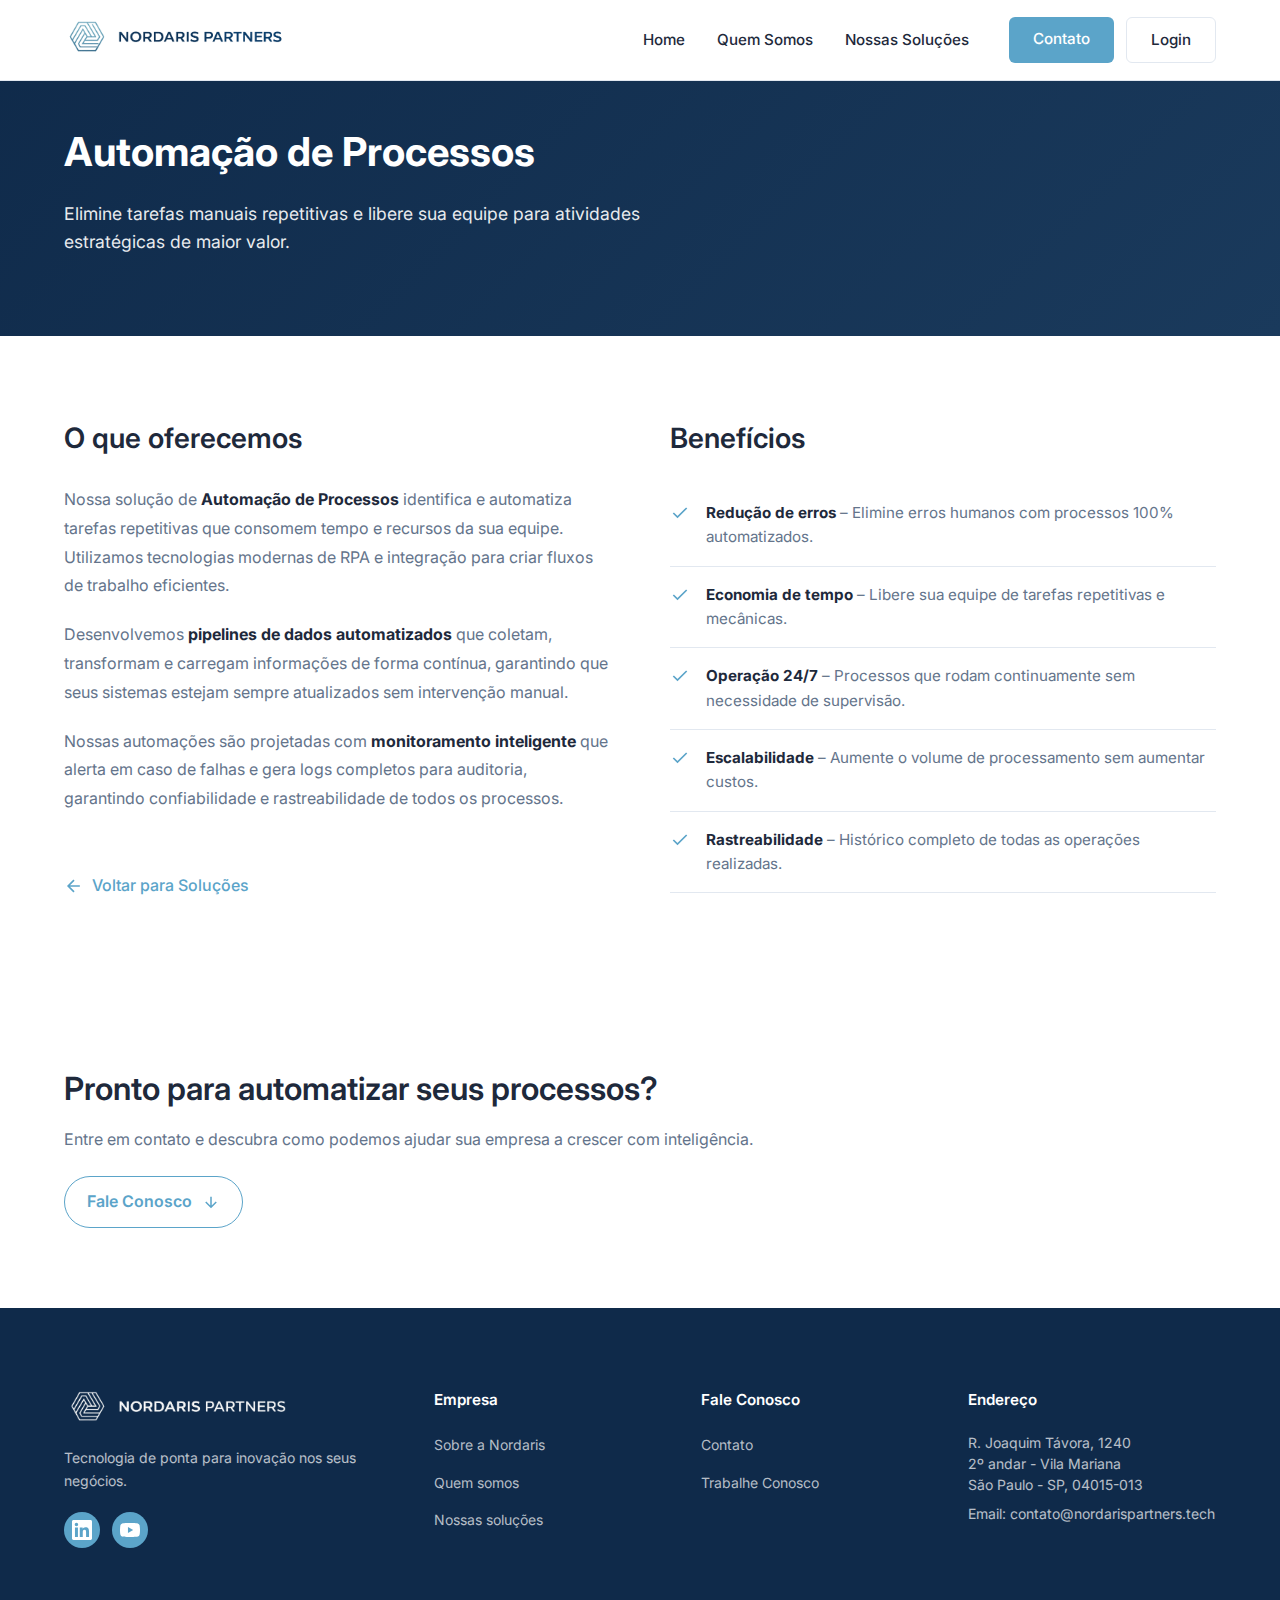
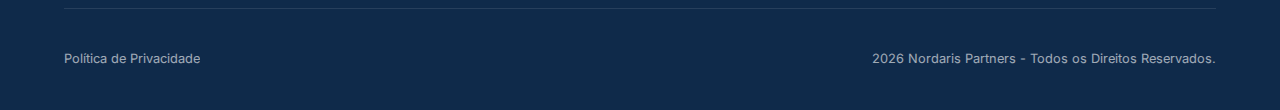
<file: solucoes/automacao.html>
<!DOCTYPE html>
<html lang="pt-BR">
<head>
    <meta charset="UTF-8">
    <meta name="viewport" content="width=device-width, initial-scale=1.0">
    <title>Automação de Processos | Nordaris Partners</title>
    <link rel="icon" type="image/png" href="../images/icon.png">
    <link href="https://fonts.googleapis.com/css2?family=Inter:wght@300;400;500;600;700&display=swap" rel="stylesheet">
    <link rel="stylesheet" href="../css/style.css">
    <style>
        .solucao-hero {
            background: linear-gradient(135deg, var(--primary-dark), var(--primary));
            padding: 120px 0 80px;
            color: var(--white);
        }
        .solucao-hero h1 {
            font-size: 2.5rem;
            font-weight: 700;
            margin-bottom: 16px;
        }
        .solucao-hero p {
            font-size: 1.1rem;
            opacity: 0.9;
            max-width: 600px;
        }
        .solucao-detail {
            padding: 80px 0;
        }
        .solucao-detail-grid {
            display: grid;
            grid-template-columns: 1fr 1fr;
            gap: 60px;
            align-items: start;
        }
        .solucao-detail h2 {
            font-size: 1.75rem;
            font-weight: 600;
            color: var(--text-dark);
            margin-bottom: 24px;
        }
        .solucao-detail p {
            font-size: 1rem;
            line-height: 1.8;
            color: var(--text-light);
            margin-bottom: 20px;
        }
        .solucao-detail strong {
            color: var(--text-dark);
        }
        .beneficios-list {
            list-style: none;
            padding: 0;
        }
        .beneficios-list li {
            padding: 16px 0;
            border-bottom: 1px solid var(--gray-200);
            display: flex;
            align-items: flex-start;
            gap: 16px;
        }
        .beneficios-list li svg {
            color: var(--accent);
            flex-shrink: 0;
            margin-top: 2px;
        }
        .beneficios-list li span {
            font-size: 0.95rem;
            color: var(--text-light);
            line-height: 1.6;
        }
        .back-link {
            display: inline-flex;
            align-items: center;
            gap: 8px;
            color: var(--accent);
            text-decoration: none;
            font-weight: 500;
            margin-top: 40px;
            transition: gap 0.3s;
        }
        .back-link:hover {
            gap: 12px;
        }
        @media (max-width: 768px) {
            .solucao-detail-grid {
                grid-template-columns: 1fr;
            }
            .solucao-hero h1 {
                font-size: 1.75rem;
            }
        }
    </style>
</head>
<body>
    <!-- Header -->
    <header class="header">
        <div class="nav-container">
            <a href="../index.html#home" class="logo">
                <img src="../images/logo-np-05.png" alt="Nordaris Partners">
            </a>
            <nav class="nav-menu">
                <ul class="nav-links">
                    <li><a href="../index.html#home">Home</a></li>
                    <li><a href="../index.html#quem-somos">Quem Somos</a></li>
                    <li><a href="../index.html#solucoes">Nossas Soluções</a></li>
                </ul>
                <div class="nav-buttons">
                    <a href="../index.html#contato" class="btn-contact">Contato</a>
                    <a href="../index.html#contato" class="btn-login">Login</a>
                </div>
            </nav>
            <button class="mobile-menu-btn" aria-label="Menu">
                <span></span>
                <span></span>
                <span></span>
            </button>
        </div>
    </header>

    <!-- Hero -->
    <section class="solucao-hero">
        <div class="container">
            <h1>Automação de Processos</h1>
            <p>Elimine tarefas manuais repetitivas e libere sua equipe para atividades estratégicas de maior valor.</p>
        </div>
    </section>

    <!-- Detalhe -->
    <section class="solucao-detail">
        <div class="container">
            <div class="solucao-detail-grid">
                <div>
                    <h2>O que oferecemos</h2>
                    <p>
                        Nossa solução de <strong>Automação de Processos</strong> identifica e automatiza tarefas repetitivas que consomem tempo e recursos da sua equipe. Utilizamos tecnologias modernas de RPA e integração para criar fluxos de trabalho eficientes.
                    </p>
                    <p>
                        Desenvolvemos <strong>pipelines de dados automatizados</strong> que coletam, transformam e carregam informações de forma contínua, garantindo que seus sistemas estejam sempre atualizados sem intervenção manual.
                    </p>
                    <p>
                        Nossas automações são projetadas com <strong>monitoramento inteligente</strong> que alerta em caso de falhas e gera logs completos para auditoria, garantindo confiabilidade e rastreabilidade de todos os processos.
                    </p>
                    <a href="../index.html#solucoes" class="back-link">
                        <svg width="20" height="20" viewBox="0 0 24 24" fill="none" stroke="currentColor" stroke-width="2">
                            <path d="M19 12H5M12 19l-7-7 7-7"/>
                        </svg>
                        Voltar para Soluções
                    </a>
                </div>
                <div>
                    <h2>Benefícios</h2>
                    <ul class="beneficios-list">
                        <li>
                            <svg width="20" height="20" viewBox="0 0 24 24" fill="none" stroke="currentColor" stroke-width="2">
                                <polyline points="20 6 9 17 4 12"/>
                            </svg>
                            <span><strong>Redução de erros</strong> – Elimine erros humanos com processos 100% automatizados.</span>
                        </li>
                        <li>
                            <svg width="20" height="20" viewBox="0 0 24 24" fill="none" stroke="currentColor" stroke-width="2">
                                <polyline points="20 6 9 17 4 12"/>
                            </svg>
                            <span><strong>Economia de tempo</strong> – Libere sua equipe de tarefas repetitivas e mecânicas.</span>
                        </li>
                        <li>
                            <svg width="20" height="20" viewBox="0 0 24 24" fill="none" stroke="currentColor" stroke-width="2">
                                <polyline points="20 6 9 17 4 12"/>
                            </svg>
                            <span><strong>Operação 24/7</strong> – Processos que rodam continuamente sem necessidade de supervisão.</span>
                        </li>
                        <li>
                            <svg width="20" height="20" viewBox="0 0 24 24" fill="none" stroke="currentColor" stroke-width="2">
                                <polyline points="20 6 9 17 4 12"/>
                            </svg>
                            <span><strong>Escalabilidade</strong> – Aumente o volume de processamento sem aumentar custos.</span>
                        </li>
                        <li>
                            <svg width="20" height="20" viewBox="0 0 24 24" fill="none" stroke="currentColor" stroke-width="2">
                                <polyline points="20 6 9 17 4 12"/>
                            </svg>
                            <span><strong>Rastreabilidade</strong> – Histórico completo de todas as operações realizadas.</span>
                        </li>
                    </ul>
                </div>
            </div>
        </div>
    </section>

    <!-- CTA -->
    <section class="cta-simple">
        <div class="container">
            <h2>Pronto para automatizar seus processos?</h2>
            <p>Entre em contato e descubra como podemos ajudar sua empresa a crescer com inteligência.</p>
            <a href="#footer" class="btn-cta" aria-label="Fale Conosco">
                <span>Fale Conosco</span>
                <svg width="18" height="18" viewBox="0 0 24 24" fill="none" stroke="currentColor" stroke-width="2">
                    <path d="M12 5v14M5 12l7 7 7-7"/>
                </svg>
            </a>
        </div>
    </section>

    <!-- Footer -->
    <footer class="footer" id="footer">
        <div class="container">
            <div class="footer-grid">
                <div class="footer-brand">
                    <img src="../images/logo-np-06.png" alt="Nordaris Partners" class="footer-logo">
                    <p class="footer-slogan">Tecnologia de ponta para inovação nos seus negócios.</p>
                    <div class="social-links">
                        <a href="https://www.linkedin.com/company/nordarispartners/" aria-label="LinkedIn">
                            <svg width="20" height="20" viewBox="0 0 24 24" fill="currentColor">
                                <path d="M20.447 20.452h-3.554v-5.569c0-1.328-.027-3.037-1.852-3.037-1.853 0-2.136 1.445-2.136 2.939v5.667H9.351V9h3.414v1.561h.046c.477-.9 1.637-1.85 3.37-1.85 3.601 0 4.267 2.37 4.267 5.455v6.286zM5.337 7.433c-1.144 0-2.063-.926-2.063-2.065 0-1.138.92-2.063 2.063-2.063 1.14 0 2.064.925 2.064 2.063 0 1.139-.925 2.065-2.064 2.065zm1.782 13.019H3.555V9h3.564v11.452zM22.225 0H1.771C.792 0 0 .774 0 1.729v20.542C0 23.227.792 24 1.771 24h20.451C23.2 24 24 23.227 24 22.271V1.729C24 .774 23.2 0 22.222 0h.003z"/>
                            </svg>
                        </a>
                        <a href="https://www.youtube.com/@nordarispartners" aria-label="YouTube">
                            <svg width="20" height="20" viewBox="0 0 24 24" fill="currentColor">
                                <path d="M23.498 6.186a2.99 2.99 0 0 0-2.106-2.118C19.505 3.5 12 3.5 12 3.5s-7.505 0-9.392.568A2.99 2.99 0 0 0 .502 6.186 31.3 31.3 0 0 0 0 12a31.3 31.3 0 0 0 .502 5.814 2.99 2.99 0 0 0 2.106 2.118C4.495 20.5 12 20.5 12 20.5s7.505 0 9.392-.568a2.99 2.99 0 0 0 2.106-2.118A31.3 31.3 0 0 0 24 12a31.3 31.3 0 0 0-.502-5.814zM9.545 15.568V8.432L15.818 12l-6.273 3.568z"/>
                            </svg>
                        </a>
                    </div>
                </div>
                <div class="footer-links">
                    <h4>Empresa</h4>
                    <ul>
                        <li><a href="../index.html#sobre">Sobre a Nordaris</a></li>
                        <li><a href="../index.html#quem-somos">Quem somos</a></li>
                        <li><a href="../index.html#solucoes">Nossas soluções</a></li>
                    </ul>
                </div>
                <div class="footer-links">
                    <h4>Fale Conosco</h4>
                    <ul>
                        <li><a href="../index.html#contato">Contato</a></li>
                        <li><a href="../index.html#contato">Trabalhe Conosco</a></li>
                    </ul>
                </div>
                <div class="footer-contact">
                    <h4>Endereço</h4>
                    <p>R. Joaquim Távora, 1240<br>2º andar - Vila Mariana<br>São Paulo - SP, 04015-013</p>
                    <p>Email: contato@nordarispartners.tech</p>
                </div>
            </div>
            <div class="footer-bottom">
                <p>Política de Privacidade</p>
                <p>2026 Nordaris Partners - Todos os Direitos Reservados.</p>
            </div>
        </div>
    </footer>

    <script src="../js/script.js"></script>
</body>
</html>
</file>
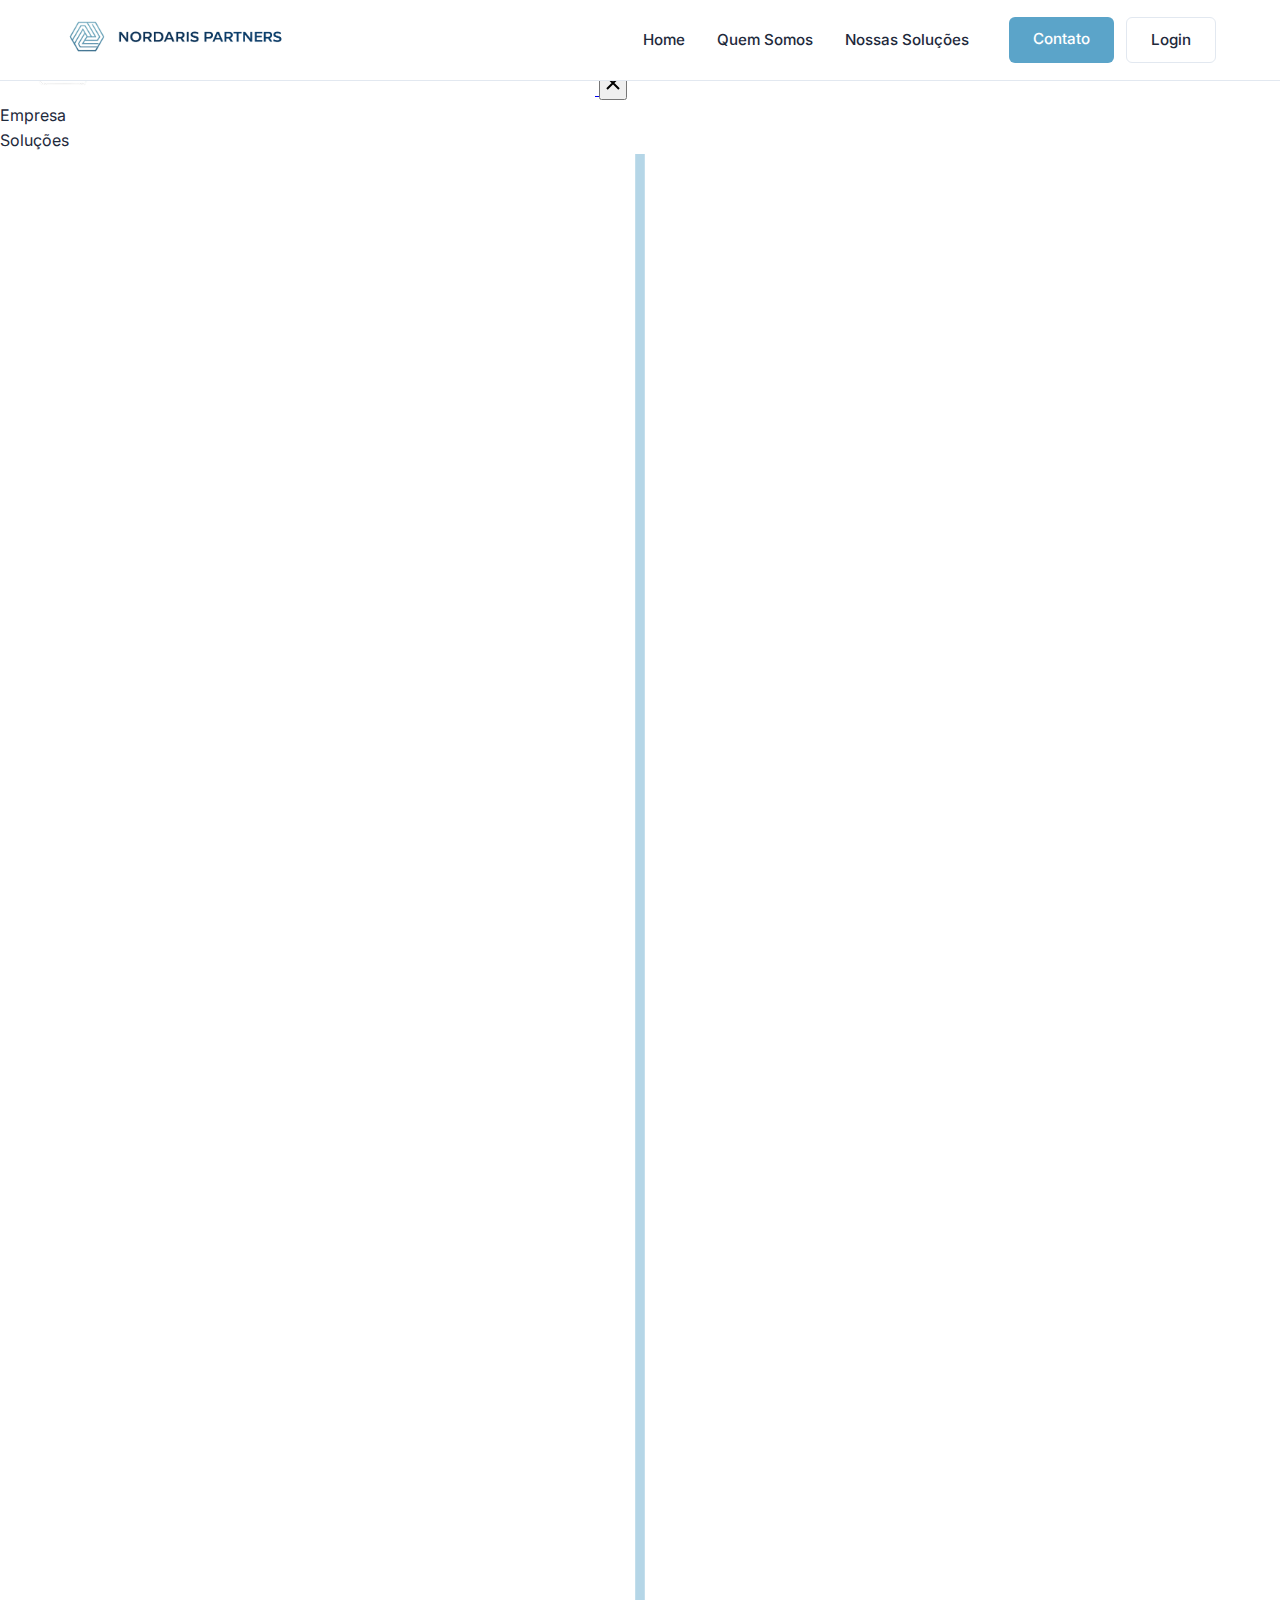
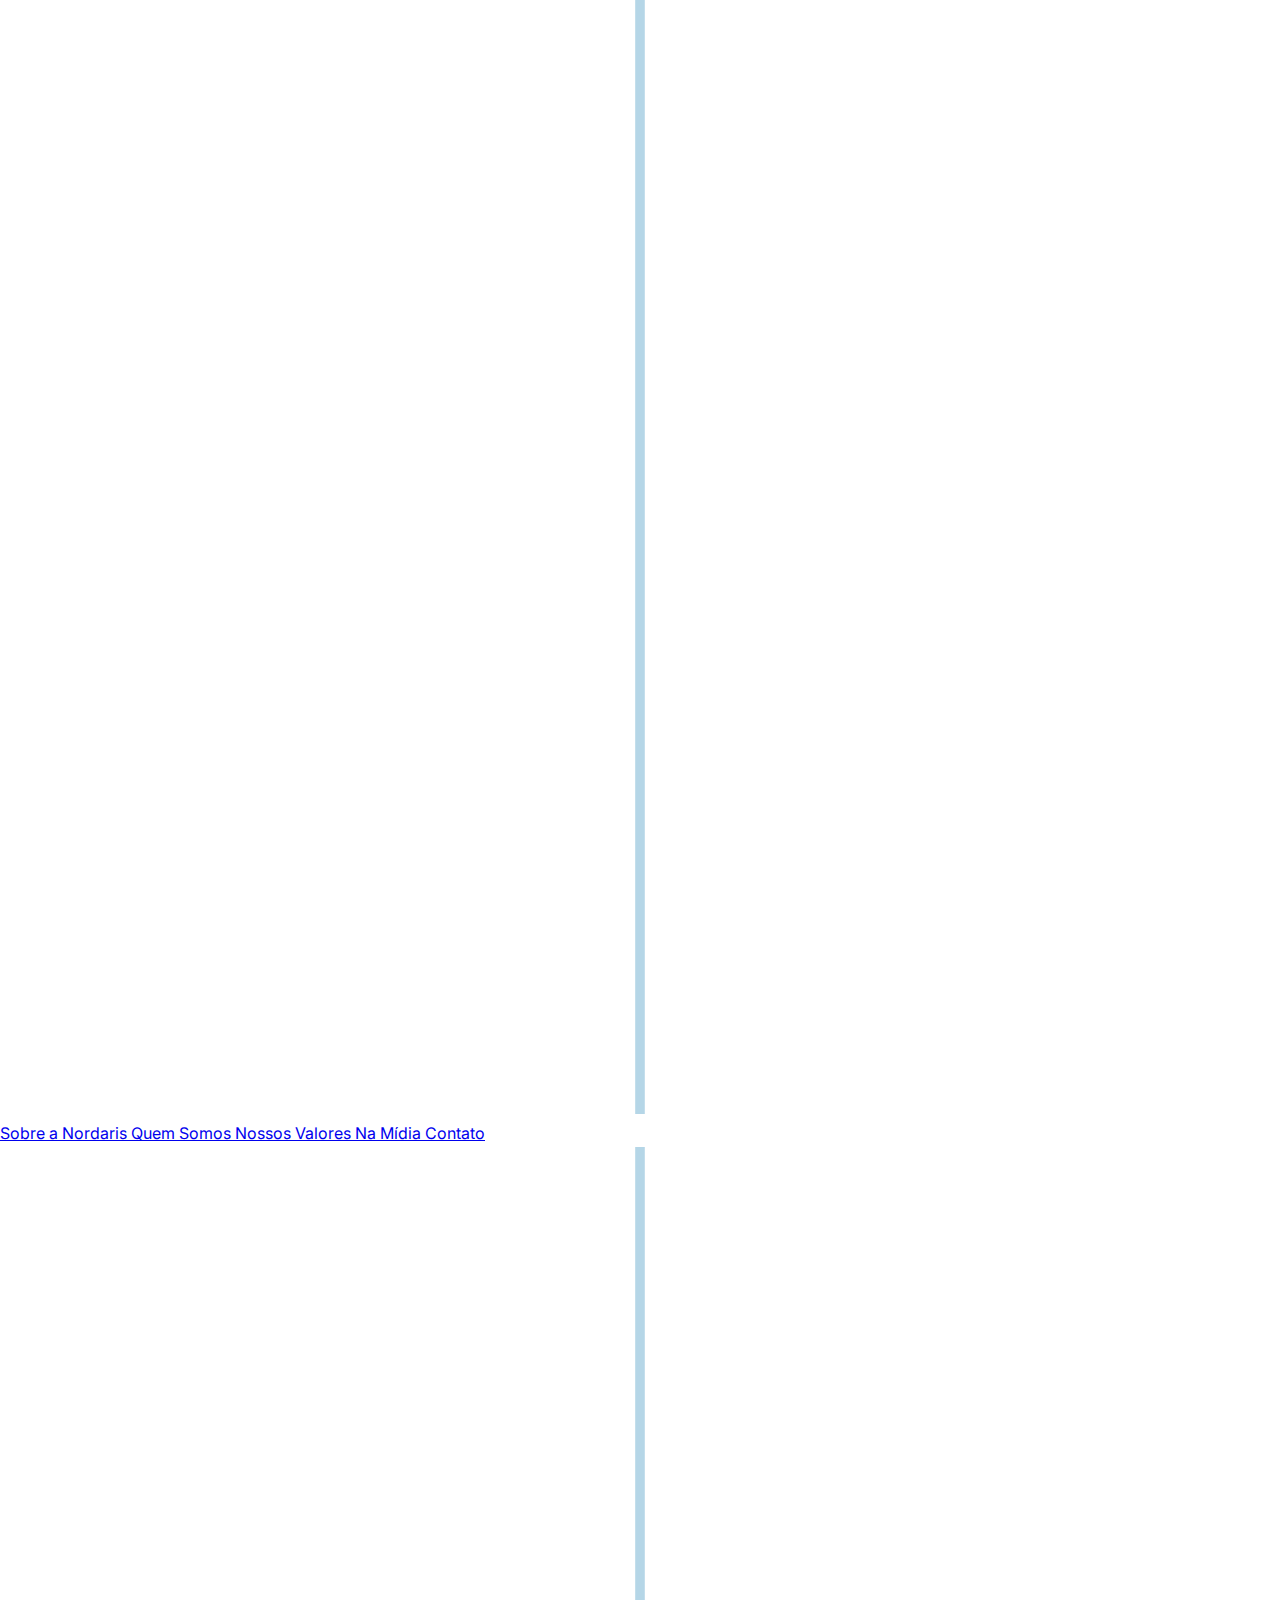
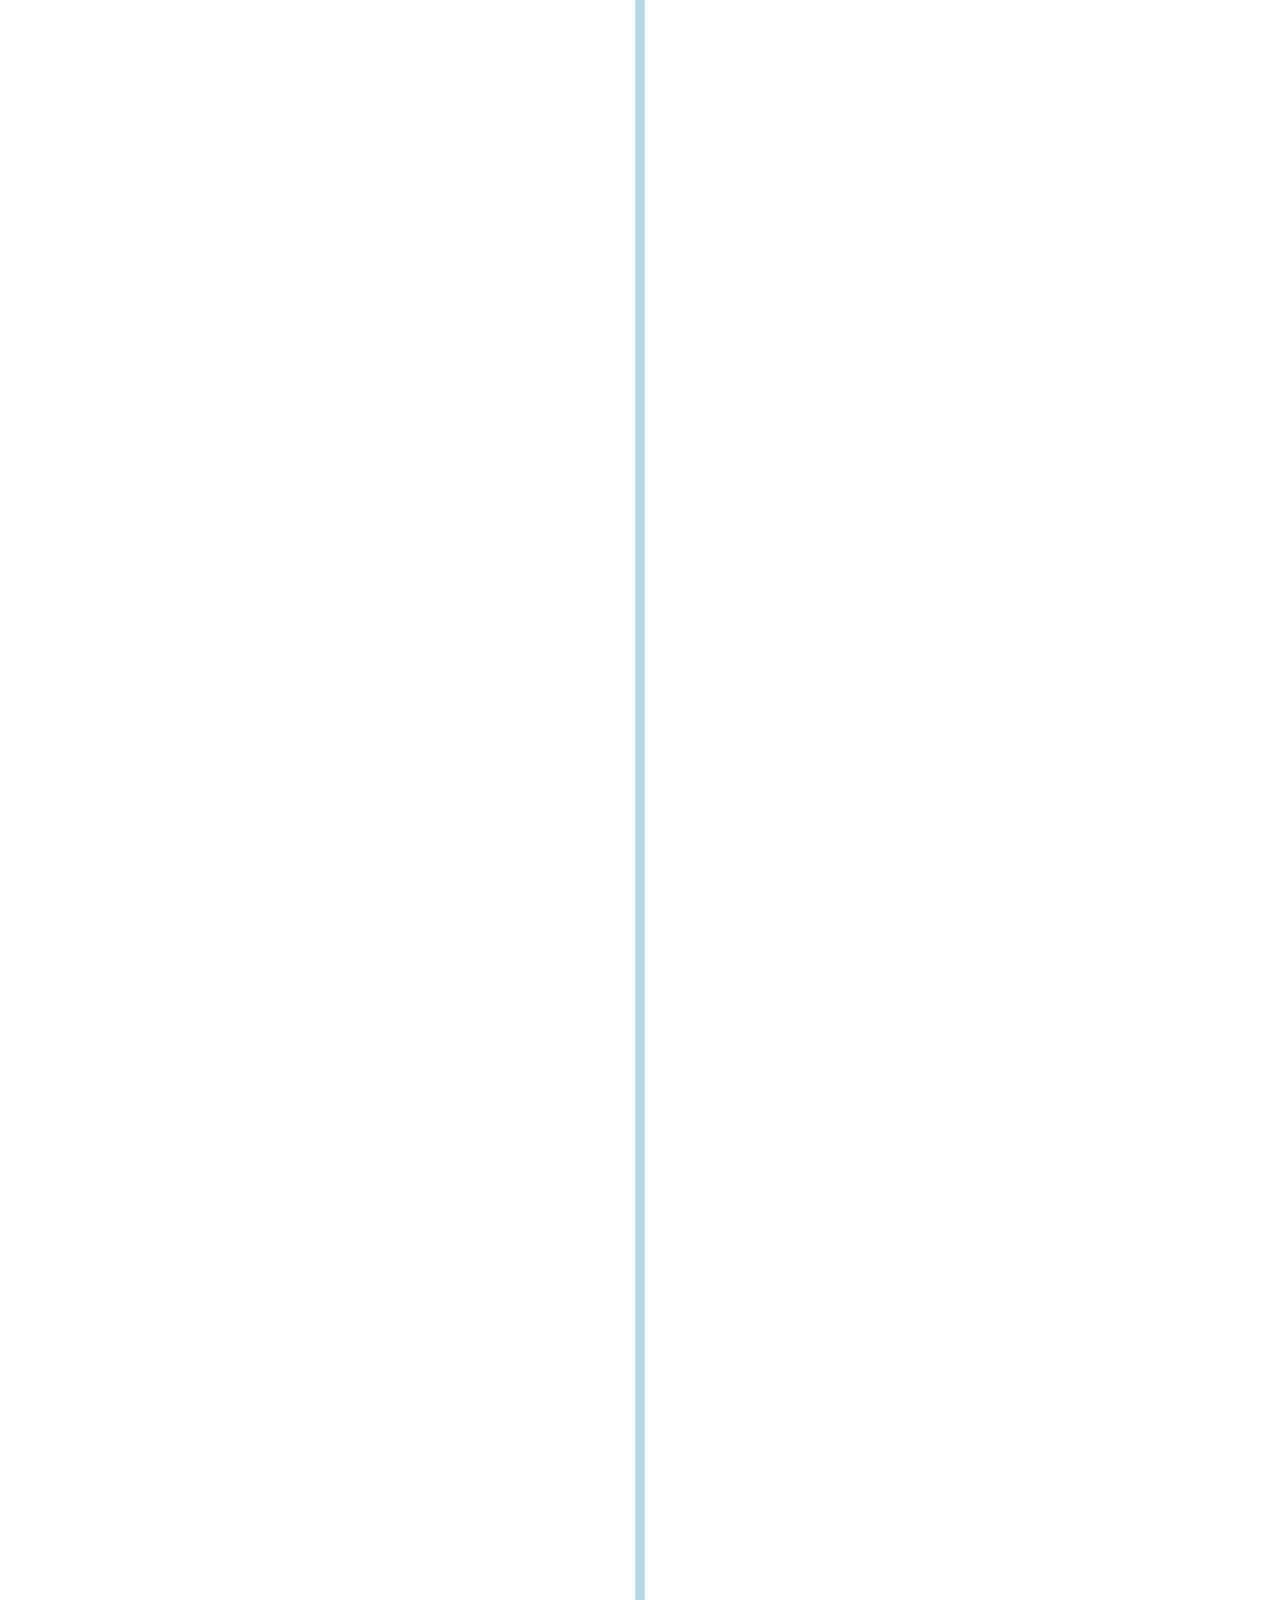
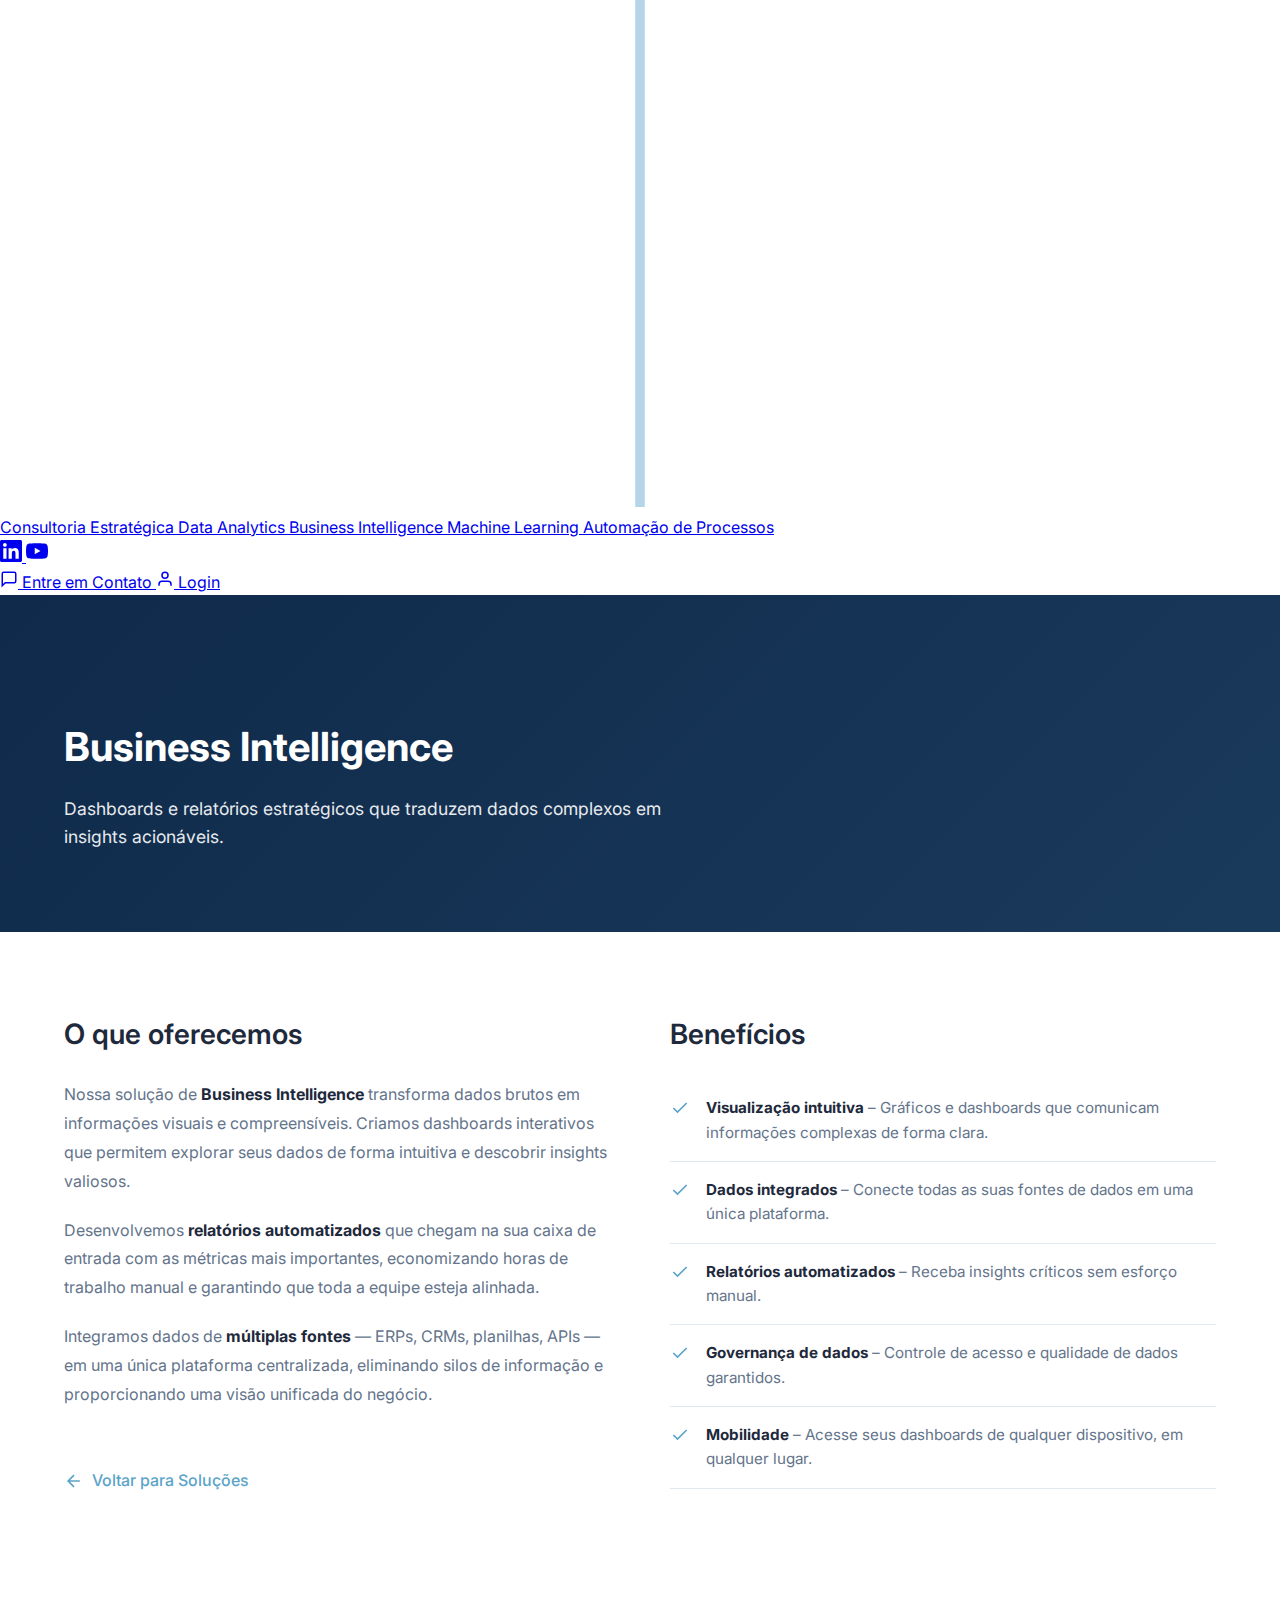
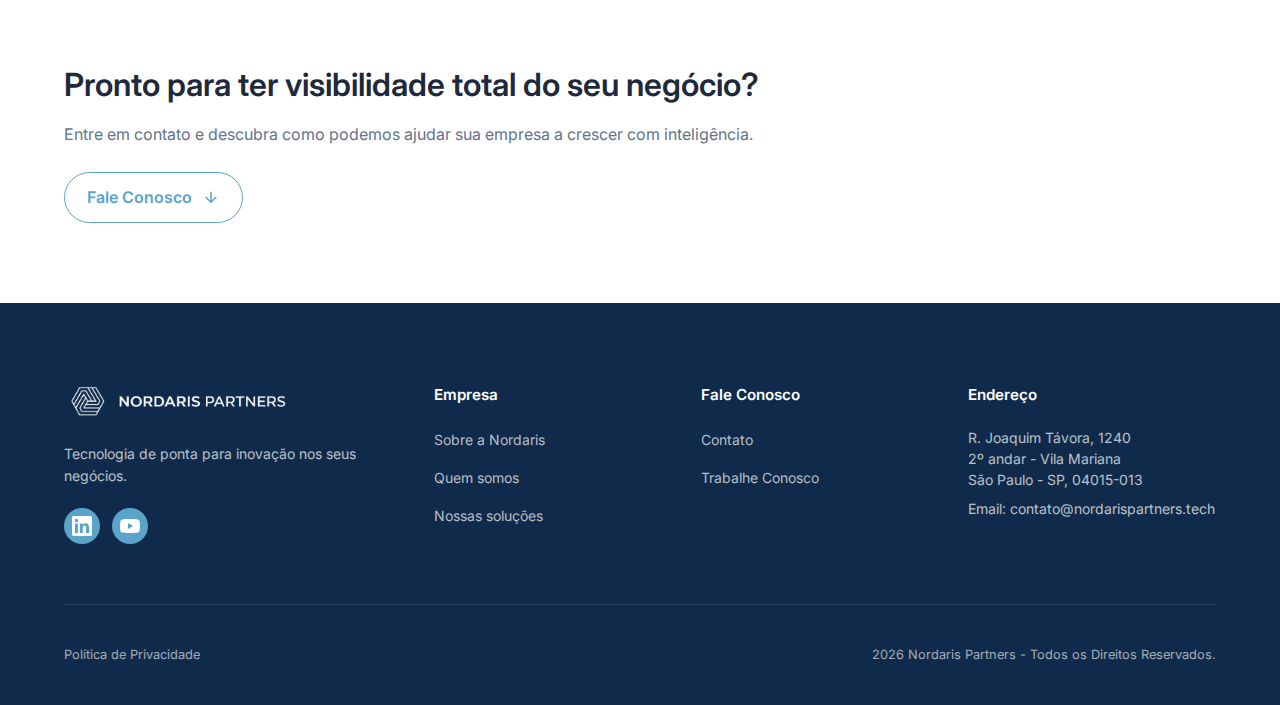
<file: solucoes/business-intelligence.html>
<!DOCTYPE html>
<html lang="pt-BR">
<head>
    <meta charset="UTF-8">
    <meta name="viewport" content="width=device-width, initial-scale=1.0">
    <title>Business Intelligence | Nordaris Partners</title>
    <link rel="icon" type="image/png" href="../images/icon.png">
    <link href="https://fonts.googleapis.com/css2?family=Inter:wght@300;400;500;600;700&display=swap" rel="stylesheet">
    <link rel="stylesheet" href="../css/style.css">
    <style>
        .solucao-hero {
            background: linear-gradient(135deg, var(--primary-dark), var(--primary));
            padding: 120px 0 80px;
            color: var(--white);
        }
        .solucao-hero h1 {
            font-size: 2.5rem;
            font-weight: 700;
            margin-bottom: 16px;
        }
        .solucao-hero p {
            font-size: 1.1rem;
            opacity: 0.9;
            max-width: 600px;
        }
        .solucao-detail {
            padding: 80px 0;
        }
        .solucao-detail-grid {
            display: grid;
            grid-template-columns: 1fr 1fr;
            gap: 60px;
            align-items: start;
        }
        .solucao-detail h2 {
            font-size: 1.75rem;
            font-weight: 600;
            color: var(--text-dark);
            margin-bottom: 24px;
        }
        .solucao-detail p {
            font-size: 1rem;
            line-height: 1.8;
            color: var(--text-light);
            margin-bottom: 20px;
        }
        .solucao-detail strong {
            color: var(--text-dark);
        }
        .beneficios-list {
            list-style: none;
            padding: 0;
        }
        .beneficios-list li {
            padding: 16px 0;
            border-bottom: 1px solid var(--gray-200);
            display: flex;
            align-items: flex-start;
            gap: 16px;
        }
        .beneficios-list li svg {
            color: var(--accent);
            flex-shrink: 0;
            margin-top: 2px;
        }
        .beneficios-list li span {
            font-size: 0.95rem;
            color: var(--text-light);
            line-height: 1.6;
        }
        .back-link {
            display: inline-flex;
            align-items: center;
            gap: 8px;
            color: var(--accent);
            text-decoration: none;
            font-weight: 500;
            margin-top: 40px;
            transition: gap 0.3s;
        }
        .back-link:hover {
            gap: 12px;
        }
        @media (max-width: 768px) {
            .solucao-detail-grid {
                grid-template-columns: 1fr;
            }
            .solucao-hero h1 {
                font-size: 1.75rem;
            }
        }
    </style>
</head>
<body>
    <header class="header">
        <div class="nav-container">
            <a href="../index.html#home" class="logo">
                <img src="../images/logo-np-05.png" alt="Nordaris Partners">
            </a>
            <nav class="nav-menu">
                <ul class="nav-links">
                    <li><a href="../index.html#home">Home</a></li>
                    <li><a href="../index.html#quem-somos">Quem Somos</a></li>
                    <li><a href="../index.html#solucoes">Nossas Soluções</a></li>
                </ul>
                <div class="nav-buttons">
                    <a href="../index.html#contato" class="btn-contact">Contato</a>
                    <a href="../index.html#contato" class="btn-login">Login</a>
                </div>
            </nav>
            <button class="mobile-menu-btn" aria-label="Menu">
                <span></span>
                <span></span>
                <span></span>
            </button>
        </div>
    </header>

    <div class="mobile-fullscreen-menu">
        <div class="mobile-menu-header">
            <a href="../index.html#home" class="mobile-menu-logo">
                <img src="../images/logo-np-06.png" alt="Nordaris Partners">
            </a>
            <button class="mobile-menu-close" aria-label="Fechar Menu">
                <svg width="24" height="24" viewBox="0 0 24 24" fill="none" stroke="currentColor" stroke-width="2">
                    <path d="M18 6L6 18M6 6l12 12"/>
                </svg>
            </button>
        </div>

        <div class="mobile-menu-content">
            <div class="mobile-menu-categories">
                <div class="mobile-category active" data-category="navegacao">
                    <span class="category-indicator"></span>
                    <span class="category-name">Empresa</span>
                </div>
                <div class="mobile-category" data-category="solucoes">
                    <span class="category-indicator"></span>
                    <span class="category-name">Soluções</span>
                </div>
            </div>

            <div class="mobile-menu-items-container">
                <div class="mobile-menu-items active" data-category="navegacao">
                    <svg class="curved-line" viewBox="0 0 200 400" preserveAspectRatio="none">
                        <path class="curve-path" d="M100,0 L100,480" fill="none" stroke="rgba(91,164,201,0.45)" stroke-width="1.5" stroke-linecap="round"/>
                    </svg>
                    <div class="menu-items-list">
                        <a href="../index.html#sobre" class="mobile-menu-item">
                            <span class="item-dot"></span>
                            <span class="item-text">Sobre a Nordaris</span>
                        </a>
                        <a href="../index.html#quem-somos" class="mobile-menu-item">
                            <span class="item-dot"></span>
                            <span class="item-text">Quem Somos</span>
                        </a>
                        <a href="../index.html#valores" class="mobile-menu-item">
                            <span class="item-dot"></span>
                            <span class="item-text">Nossos Valores</span>
                        </a>
                        <a href="../index.html#midia" class="mobile-menu-item">
                            <span class="item-dot"></span>
                            <span class="item-text">Na Mídia</span>
                        </a>
                        <a href="../index.html#contato" class="mobile-menu-item">
                            <span class="item-dot"></span>
                            <span class="item-text">Contato</span>
                        </a>
                    </div>
                </div>

                <div class="mobile-menu-items" data-category="solucoes">
                    <svg class="curved-line" viewBox="0 0 200 400" preserveAspectRatio="none">
                        <path class="curve-path" d="M100,0 L100,480" fill="none" stroke="rgba(91,164,201,0.45)" stroke-width="1.5" stroke-linecap="round"/>
                    </svg>
                    <div class="menu-items-list">
                        <a href="consultoria.html" class="mobile-menu-item">
                            <span class="item-dot"></span>
                            <span class="item-text">Consultoria Estratégica</span>
                        </a>
                        <a href="data-analytics.html" class="mobile-menu-item">
                            <span class="item-dot"></span>
                            <span class="item-text">Data Analytics</span>
                        </a>
                        <a href="business-intelligence.html" class="mobile-menu-item">
                            <span class="item-dot"></span>
                            <span class="item-text">Business Intelligence</span>
                        </a>
                        <a href="machine-learning.html" class="mobile-menu-item">
                            <span class="item-dot"></span>
                            <span class="item-text">Machine Learning</span>
                        </a>
                        <a href="automacao.html" class="mobile-menu-item">
                            <span class="item-dot"></span>
                            <span class="item-text">Automação de Processos</span>
                        </a>
                    </div>
                </div>
            </div>
        </div>

        <div class="mobile-menu-footer">
            <div class="mobile-social-links">
                <a href="https://www.linkedin.com/company/nordarispartners/" aria-label="LinkedIn" target="_blank">
                    <svg width="22" height="22" viewBox="0 0 24 24" fill="currentColor">
                        <path d="M20.447 20.452h-3.554v-5.569c0-1.328-.027-3.037-1.852-3.037-1.853 0-2.136 1.445-2.136 2.939v5.667H9.351V9h3.414v1.561h.046c.477-.9 1.637-1.85 3.37-1.85 3.601 0 4.267 2.37 4.267 5.455v6.286zM5.337 7.433c-1.144 0-2.063-.926-2.063-2.065 0-1.138.92-2.063 2.063-2.063 1.14 0 2.064.925 2.064 2.063 0 1.139-.925 2.065-2.064 2.065zm1.782 13.019H3.555V9h3.564v11.452zM22.225 0H1.771C.792 0 0 .774 0 1.729v20.542C0 23.227.792 24 1.771 24h20.451C23.2 24 24 23.227 24 22.271V1.729C24 .774 23.2 0 22.222 0h.003z"/>
                    </svg>
                </a>
                <a href="https://www.youtube.com/@nordarispartners" aria-label="YouTube" target="_blank">
                    <svg width="22" height="22" viewBox="0 0 24 24" fill="currentColor">
                        <path d="M23.498 6.186a2.99 2.99 0 0 0-2.106-2.118C19.505 3.5 12 3.5 12 3.5s-7.505 0-9.392.568A2.99 2.99 0 0 0 .502 6.186 31.3 31.3 0 0 0 0 12a31.3 31.3 0 0 0 .502 5.814 2.99 2.99 0 0 0 2.106 2.118C4.495 20.5 12 20.5 12 20.5s7.505 0 9.392-.568a2.99 2.99 0 0 0 2.106-2.118A31.3 31.3 0 0 0 24 12a31.3 31.3 0 0 0-.502-5.814zM9.545 15.568V8.432L15.818 12l-6.273 3.568z"/>
                    </svg>
                </a>
            </div>
            <div class="mobile-menu-buttons">
                <a href="../index.html#contato" class="mobile-btn-contact">
                    <svg width="18" height="18" viewBox="0 0 24 24" fill="none" stroke="currentColor" stroke-width="2">
                        <path d="M21 15a2 2 0 0 1-2 2H7l-4 4V5a2 2 0 0 1 2-2h14a2 2 0 0 1 2 2z"/>
                    </svg>
                    Entre em Contato
                </a>
                <a href="../index.html#contato" class="mobile-btn-login">
                    <svg width="18" height="18" viewBox="0 0 24 24" fill="none" stroke="currentColor" stroke-width="2">
                        <path d="M20 21v-2a4 4 0 0 0-4-4H8a4 4 0 0 0-4 4v2"/>
                        <circle cx="12" cy="7" r="4"/>
                    </svg>
                    Login
                </a>
            </div>
        </div>
    </div>
    <section class="solucao-hero">
        <div class="container">
            <h1>Business Intelligence</h1>
            <p>Dashboards e relatórios estratégicos que traduzem dados complexos em insights acionáveis.</p>
        </div>
    </section>

    <section class="solucao-detail">
        <div class="container">
            <div class="solucao-detail-grid">
                <div>
                    <h2>O que oferecemos</h2>
                    <p>
                        Nossa solução de <strong>Business Intelligence</strong> transforma dados brutos em informações visuais e compreensíveis. Criamos dashboards interativos que permitem explorar seus dados de forma intuitiva e descobrir insights valiosos.
                    </p>
                    <p>
                        Desenvolvemos <strong>relatórios automatizados</strong> que chegam na sua caixa de entrada com as métricas mais importantes, economizando horas de trabalho manual e garantindo que toda a equipe esteja alinhada.
                    </p>
                    <p>
                        Integramos dados de <strong>múltiplas fontes</strong> — ERPs, CRMs, planilhas, APIs — em uma única plataforma centralizada, eliminando silos de informação e proporcionando uma visão unificada do negócio.
                    </p>
                    <a href="../index.html#solucoes" class="back-link">
                        <svg width="20" height="20" viewBox="0 0 24 24" fill="none" stroke="currentColor" stroke-width="2">
                            <path d="M19 12H5M12 19l-7-7 7-7"/>
                        </svg>
                        Voltar para Soluções
                    </a>
                </div>
                <div>
                    <h2>Benefícios</h2>
                    <ul class="beneficios-list">
                        <li>
                            <svg width="20" height="20" viewBox="0 0 24 24" fill="none" stroke="currentColor" stroke-width="2">
                                <polyline points="20 6 9 17 4 12"/>
                            </svg>
                            <span><strong>Visualização intuitiva</strong> – Gráficos e dashboards que comunicam informações complexas de forma clara.</span>
                        </li>
                        <li>
                            <svg width="20" height="20" viewBox="0 0 24 24" fill="none" stroke="currentColor" stroke-width="2">
                                <polyline points="20 6 9 17 4 12"/>
                            </svg>
                            <span><strong>Dados integrados</strong> – Conecte todas as suas fontes de dados em uma única plataforma.</span>
                        </li>
                        <li>
                            <svg width="20" height="20" viewBox="0 0 24 24" fill="none" stroke="currentColor" stroke-width="2">
                                <polyline points="20 6 9 17 4 12"/>
                            </svg>
                            <span><strong>Relatórios automatizados</strong> – Receba insights críticos sem esforço manual.</span>
                        </li>
                        <li>
                            <svg width="20" height="20" viewBox="0 0 24 24" fill="none" stroke="currentColor" stroke-width="2">
                                <polyline points="20 6 9 17 4 12"/>
                            </svg>
                            <span><strong>Governança de dados</strong> – Controle de acesso e qualidade de dados garantidos.</span>
                        </li>
                        <li>
                            <svg width="20" height="20" viewBox="0 0 24 24" fill="none" stroke="currentColor" stroke-width="2">
                                <polyline points="20 6 9 17 4 12"/>
                            </svg>
                            <span><strong>Mobilidade</strong> – Acesse seus dashboards de qualquer dispositivo, em qualquer lugar.</span>
                        </li>
                    </ul>
                </div>
            </div>
        </div>
    </section>

    <section class="cta-simple">
        <div class="container">
            <h2>Pronto para ter visibilidade total do seu negócio?</h2>
            <p>Entre em contato e descubra como podemos ajudar sua empresa a crescer com inteligência.</p>
            <a href="#footer" class="btn-cta" aria-label="Fale Conosco">
                <span>Fale Conosco</span>
                <svg width="18" height="18" viewBox="0 0 24 24" fill="none" stroke="currentColor" stroke-width="2">
                    <path d="M12 5v14M5 12l7 7 7-7"/>
                </svg>
            </a>
        </div>
    </section>

    <footer class="footer" id="footer">
        <div class="container">
            <div class="footer-grid">
                <div class="footer-brand">
                    <img src="../images/logo-np-06.png" alt="Nordaris Partners" class="footer-logo">
                    <p class="footer-slogan">Tecnologia de ponta para inovação nos seus negócios.</p>
                    <div class="social-links">
                        <a href="https://www.linkedin.com/company/nordarispartners/" aria-label="LinkedIn">
                            <svg width="20" height="20" viewBox="0 0 24 24" fill="currentColor">
                                <path d="M20.447 20.452h-3.554v-5.569c0-1.328-.027-3.037-1.852-3.037-1.853 0-2.136 1.445-2.136 2.939v5.667H9.351V9h3.414v1.561h.046c.477-.9 1.637-1.85 3.37-1.85 3.601 0 4.267 2.37 4.267 5.455v6.286zM5.337 7.433c-1.144 0-2.063-.926-2.063-2.065 0-1.138.92-2.063 2.063-2.063 1.14 0 2.064.925 2.064 2.063 0 1.139-.925 2.065-2.064 2.065zm1.782 13.019H3.555V9h3.564v11.452zM22.225 0H1.771C.792 0 0 .774 0 1.729v20.542C0 23.227.792 24 1.771 24h20.451C23.2 24 24 23.227 24 22.271V1.729C24 .774 23.2 0 22.222 0h.003z"/>
                            </svg>
                        </a>
                        <a href="https://www.youtube.com/@nordarispartners" aria-label="YouTube">
                            <svg width="20" height="20" viewBox="0 0 24 24" fill="currentColor">
                                <path d="M23.498 6.186a2.99 2.99 0 0 0-2.106-2.118C19.505 3.5 12 3.5 12 3.5s-7.505 0-9.392.568A2.99 2.99 0 0 0 .502 6.186 31.3 31.3 0 0 0 0 12a31.3 31.3 0 0 0 .502 5.814 2.99 2.99 0 0 0 2.106 2.118C4.495 20.5 12 20.5 12 20.5s7.505 0 9.392-.568a2.99 2.99 0 0 0 2.106-2.118A31.3 31.3 0 0 0 24 12a31.3 31.3 0 0 0-.502-5.814zM9.545 15.568V8.432L15.818 12l-6.273 3.568z"/>
                            </svg>
                        </a>
                    </div>
                </div>
                <div class="footer-links">
                    <h4>Empresa</h4>
                    <ul>
                        <li><a href="../index.html#sobre">Sobre a Nordaris</a></li>
                        <li><a href="../index.html#quem-somos">Quem somos</a></li>
                        <li><a href="../index.html#solucoes">Nossas soluções</a></li>
                    </ul>
                </div>
                <div class="footer-links">
                    <h4>Fale Conosco</h4>
                    <ul>
                        <li><a href="../index.html#contato">Contato</a></li>
                        <li><a href="../index.html#contato">Trabalhe Conosco</a></li>
                    </ul>
                </div>
                <div class="footer-contact">
                    <h4>Endereço</h4>
                    <p>R. Joaquim Távora, 1240<br>2º andar - Vila Mariana<br>São Paulo - SP, 04015-013</p>
                    <p>Email: contato@nordarispartners.tech</p>
                </div>
            </div>
            <div class="footer-bottom">
                <p>Política de Privacidade</p>
                <p>2026 Nordaris Partners - Todos os Direitos Reservados.</p>
            </div>
        </div>
    </footer>

    <script src="../js/script.js"></script>
</body>
</html>
</file>
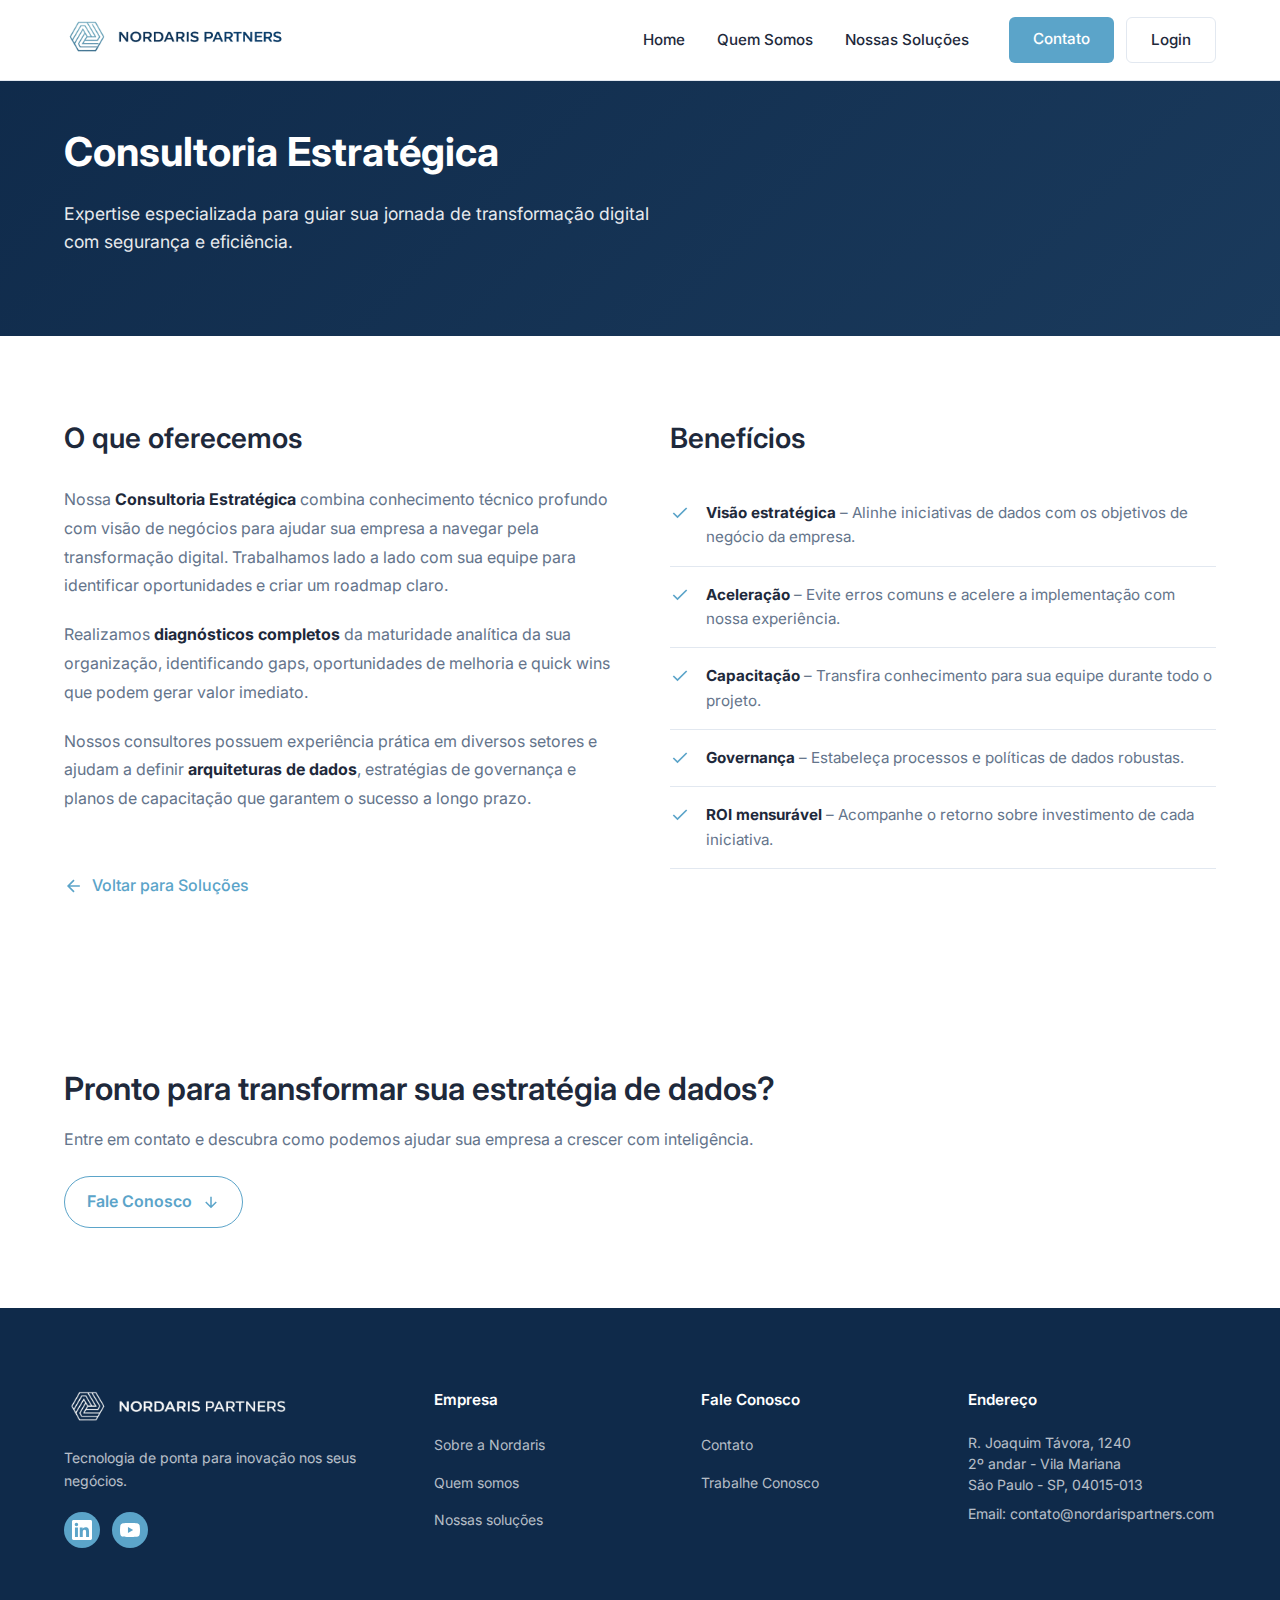
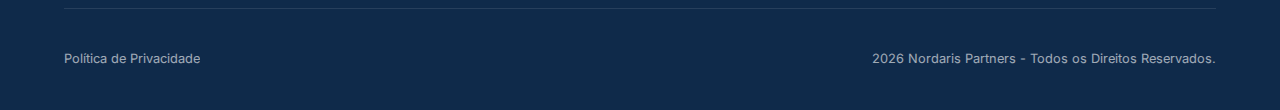
<file: solucoes/consultoria.html>
<!DOCTYPE html>
<html lang="pt-BR">
<head>
    <meta charset="UTF-8">
    <meta name="viewport" content="width=device-width, initial-scale=1.0">
    <title>Consultoria Estratégica | Nordaris Partners</title>
    <link rel="icon" type="image/png" href="../images/icon.png">
    <link href="https://fonts.googleapis.com/css2?family=Inter:wght@300;400;500;600;700&display=swap" rel="stylesheet">
    <link rel="stylesheet" href="../css/style.css">
    <style>
        .solucao-hero {
            background: linear-gradient(135deg, var(--primary-dark), var(--primary));
            padding: 120px 0 80px;
            color: var(--white);
        }
        .solucao-hero h1 {
            font-size: 2.5rem;
            font-weight: 700;
            margin-bottom: 16px;
        }
        .solucao-hero p {
            font-size: 1.1rem;
            opacity: 0.9;
            max-width: 600px;
        }
        .solucao-detail {
            padding: 80px 0;
        }
        .solucao-detail-grid {
            display: grid;
            grid-template-columns: 1fr 1fr;
            gap: 60px;
            align-items: start;
        }
        .solucao-detail h2 {
            font-size: 1.75rem;
            font-weight: 600;
            color: var(--text-dark);
            margin-bottom: 24px;
        }
        .solucao-detail p {
            font-size: 1rem;
            line-height: 1.8;
            color: var(--text-light);
            margin-bottom: 20px;
        }
        .solucao-detail strong {
            color: var(--text-dark);
        }
        .beneficios-list {
            list-style: none;
            padding: 0;
        }
        .beneficios-list li {
            padding: 16px 0;
            border-bottom: 1px solid var(--gray-200);
            display: flex;
            align-items: flex-start;
            gap: 16px;
        }
        .beneficios-list li svg {
            color: var(--accent);
            flex-shrink: 0;
            margin-top: 2px;
        }
        .beneficios-list li span {
            font-size: 0.95rem;
            color: var(--text-light);
            line-height: 1.6;
        }
        .back-link {
            display: inline-flex;
            align-items: center;
            gap: 8px;
            color: var(--accent);
            text-decoration: none;
            font-weight: 500;
            margin-top: 40px;
            transition: gap 0.3s;
        }
        .back-link:hover {
            gap: 12px;
        }
        @media (max-width: 768px) {
            .solucao-detail-grid {
                grid-template-columns: 1fr;
            }
            .solucao-hero h1 {
                font-size: 1.75rem;
            }
        }
    </style>
</head>
<body>
    <!-- Header -->
    <header class="header">
        <div class="nav-container">
            <a href="../index.html#home" class="logo">
                <img src="../images/logo-np-05.png" alt="Nordaris Partners">
            </a>
            <nav class="nav-menu">
                <ul class="nav-links">
                    <li><a href="../index.html#home">Home</a></li>
                    <li><a href="../index.html#quem-somos">Quem Somos</a></li>
                    <li><a href="../index.html#solucoes">Nossas Soluções</a></li>
                </ul>
                <div class="nav-buttons">
                    <a href="../index.html#contato" class="btn-contact">Contato</a>
                    <a href="../index.html#contato" class="btn-login">Login</a>
                </div>
            </nav>
            <button class="mobile-menu-btn" aria-label="Menu">
                <span></span>
                <span></span>
                <span></span>
            </button>
        </div>
    </header>

    <!-- Hero -->
    <section class="solucao-hero">
        <div class="container">
            <h1>Consultoria Estratégica</h1>
            <p>Expertise especializada para guiar sua jornada de transformação digital com segurança e eficiência.</p>
        </div>
    </section>

    <!-- Detalhe -->
    <section class="solucao-detail">
        <div class="container">
            <div class="solucao-detail-grid">
                <div>
                    <h2>O que oferecemos</h2>
                    <p>
                        Nossa <strong>Consultoria Estratégica</strong> combina conhecimento técnico profundo com visão de negócios para ajudar sua empresa a navegar pela transformação digital. Trabalhamos lado a lado com sua equipe para identificar oportunidades e criar um roadmap claro.
                    </p>
                    <p>
                        Realizamos <strong>diagnósticos completos</strong> da maturidade analítica da sua organização, identificando gaps, oportunidades de melhoria e quick wins que podem gerar valor imediato.
                    </p>
                    <p>
                        Nossos consultores possuem experiência prática em diversos setores e ajudam a definir <strong>arquiteturas de dados</strong>, estratégias de governança e planos de capacitação que garantem o sucesso a longo prazo.
                    </p>
                    <a href="../index.html#solucoes" class="back-link">
                        <svg width="20" height="20" viewBox="0 0 24 24" fill="none" stroke="currentColor" stroke-width="2">
                            <path d="M19 12H5M12 19l-7-7 7-7"/>
                        </svg>
                        Voltar para Soluções
                    </a>
                </div>
                <div>
                    <h2>Benefícios</h2>
                    <ul class="beneficios-list">
                        <li>
                            <svg width="20" height="20" viewBox="0 0 24 24" fill="none" stroke="currentColor" stroke-width="2">
                                <polyline points="20 6 9 17 4 12"/>
                            </svg>
                            <span><strong>Visão estratégica</strong> – Alinhe iniciativas de dados com os objetivos de negócio da empresa.</span>
                        </li>
                        <li>
                            <svg width="20" height="20" viewBox="0 0 24 24" fill="none" stroke="currentColor" stroke-width="2">
                                <polyline points="20 6 9 17 4 12"/>
                            </svg>
                            <span><strong>Aceleração</strong> – Evite erros comuns e acelere a implementação com nossa experiência.</span>
                        </li>
                        <li>
                            <svg width="20" height="20" viewBox="0 0 24 24" fill="none" stroke="currentColor" stroke-width="2">
                                <polyline points="20 6 9 17 4 12"/>
                            </svg>
                            <span><strong>Capacitação</strong> – Transfira conhecimento para sua equipe durante todo o projeto.</span>
                        </li>
                        <li>
                            <svg width="20" height="20" viewBox="0 0 24 24" fill="none" stroke="currentColor" stroke-width="2">
                                <polyline points="20 6 9 17 4 12"/>
                            </svg>
                            <span><strong>Governança</strong> – Estabeleça processos e políticas de dados robustas.</span>
                        </li>
                        <li>
                            <svg width="20" height="20" viewBox="0 0 24 24" fill="none" stroke="currentColor" stroke-width="2">
                                <polyline points="20 6 9 17 4 12"/>
                            </svg>
                            <span><strong>ROI mensurável</strong> – Acompanhe o retorno sobre investimento de cada iniciativa.</span>
                        </li>
                    </ul>
                </div>
            </div>
        </div>
    </section>

    <!-- CTA -->
    <section class="cta-simple">
        <div class="container">
            <h2>Pronto para transformar sua estratégia de dados?</h2>
            <p>Entre em contato e descubra como podemos ajudar sua empresa a crescer com inteligência.</p>
            <a href="#footer" class="btn-cta" aria-label="Fale Conosco">
                <span>Fale Conosco</span>
                <svg width="18" height="18" viewBox="0 0 24 24" fill="none" stroke="currentColor" stroke-width="2">
                    <path d="M12 5v14M5 12l7 7 7-7"/>
                </svg>
            </a>
        </div>
    </section>

    <!-- Footer -->
    <footer class="footer" id="footer">
        <div class="container">
            <div class="footer-grid">
                <div class="footer-brand">
                    <img src="../images/logo-np-06.png" alt="Nordaris Partners" class="footer-logo">
                    <p class="footer-slogan">Tecnologia de ponta para inovação nos seus negócios.</p>
                    <div class="social-links">
                        <a href="https://www.linkedin.com/company/nordarispartners/" aria-label="LinkedIn">
                            <svg width="20" height="20" viewBox="0 0 24 24" fill="currentColor">
                                <path d="M20.447 20.452h-3.554v-5.569c0-1.328-.027-3.037-1.852-3.037-1.853 0-2.136 1.445-2.136 2.939v5.667H9.351V9h3.414v1.561h.046c.477-.9 1.637-1.85 3.37-1.85 3.601 0 4.267 2.37 4.267 5.455v6.286zM5.337 7.433c-1.144 0-2.063-.926-2.063-2.065 0-1.138.92-2.063 2.063-2.063 1.14 0 2.064.925 2.064 2.063 0 1.139-.925 2.065-2.064 2.065zm1.782 13.019H3.555V9h3.564v11.452zM22.225 0H1.771C.792 0 0 .774 0 1.729v20.542C0 23.227.792 24 1.771 24h20.451C23.2 24 24 23.227 24 22.271V1.729C24 .774 23.2 0 22.222 0h.003z"/>
                            </svg>
                        </a>
                        <a href="https://www.youtube.com/@nordarispartners" aria-label="YouTube">
                            <svg width="20" height="20" viewBox="0 0 24 24" fill="currentColor">
                                <path d="M23.498 6.186a2.99 2.99 0 0 0-2.106-2.118C19.505 3.5 12 3.5 12 3.5s-7.505 0-9.392.568A2.99 2.99 0 0 0 .502 6.186 31.3 31.3 0 0 0 0 12a31.3 31.3 0 0 0 .502 5.814 2.99 2.99 0 0 0 2.106 2.118C4.495 20.5 12 20.5 12 20.5s7.505 0 9.392-.568a2.99 2.99 0 0 0 2.106-2.118A31.3 31.3 0 0 0 24 12a31.3 31.3 0 0 0-.502-5.814zM9.545 15.568V8.432L15.818 12l-6.273 3.568z"/>
                            </svg>
                        </a>
                    </div>
                </div>
                <div class="footer-links">
                    <h4>Empresa</h4>
                    <ul>
                        <li><a href="../index.html#sobre">Sobre a Nordaris</a></li>
                        <li><a href="../index.html#quem-somos">Quem somos</a></li>
                        <li><a href="../index.html#solucoes">Nossas soluções</a></li>
                    </ul>
                </div>
                <div class="footer-links">
                    <h4>Fale Conosco</h4>
                    <ul>
                        <li><a href="../index.html#contato">Contato</a></li>
                        <li><a href="../index.html#contato">Trabalhe Conosco</a></li>
                    </ul>
                </div>
                <div class="footer-contact">
                    <h4>Endereço</h4>
                    <p>R. Joaquim Távora, 1240<br>2º andar - Vila Mariana<br>São Paulo - SP, 04015-013</p>
                    <p>Email: contato@nordarispartners.com</p>
                </div>
            </div>
            <div class="footer-bottom">
                <p>Política de Privacidade</p>
                <p>2026 Nordaris Partners - Todos os Direitos Reservados.</p>
            </div>
        </div>
    </footer>

    <script src="../js/script.js"></script>
</body>
</html>
</file>
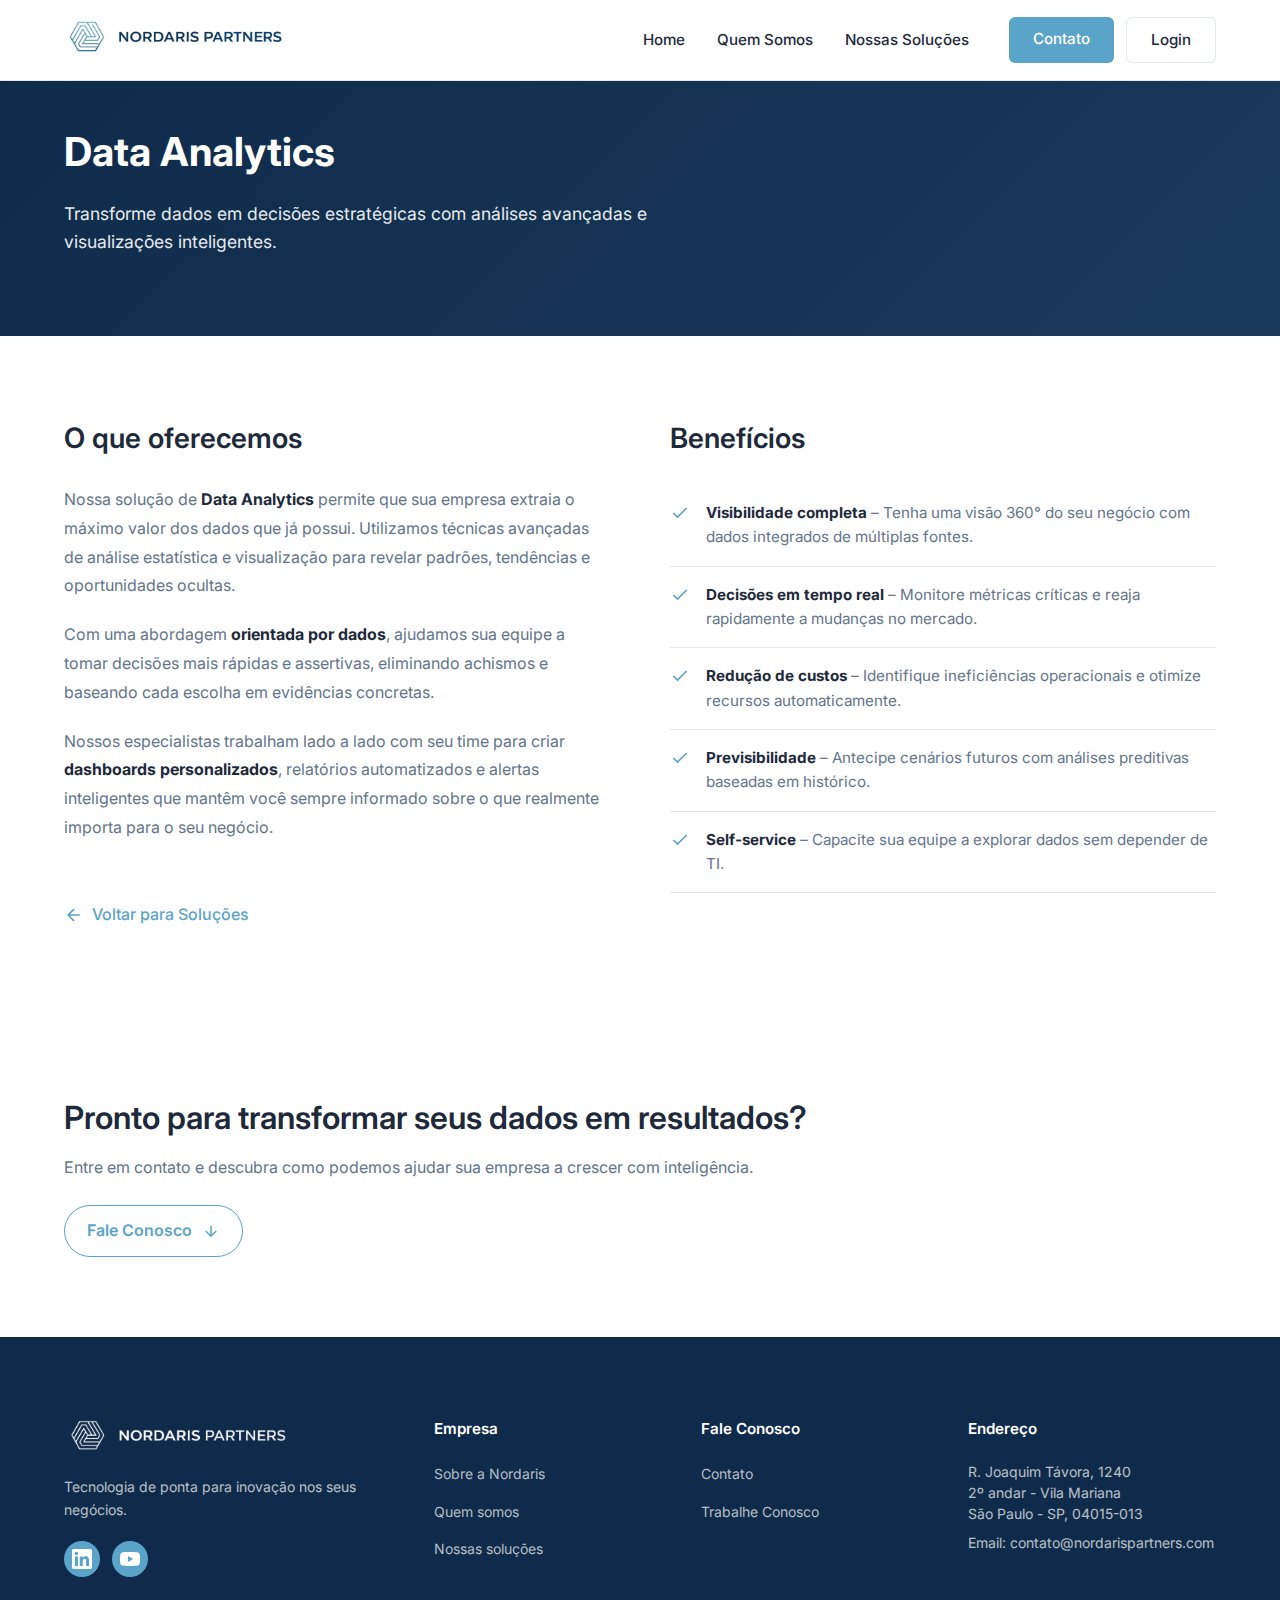
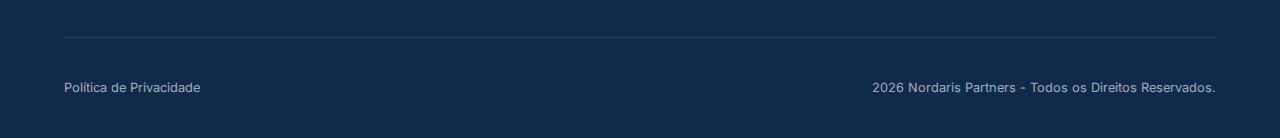
<file: solucoes/data-analytics.html>
<!DOCTYPE html>
<html lang="pt-BR">
<head>
    <meta charset="UTF-8">
    <meta name="viewport" content="width=device-width, initial-scale=1.0">
    <title>Data Analytics | Nordaris Partners</title>
    <link rel="icon" type="image/png" href="../images/icon.png">
    <link href="https://fonts.googleapis.com/css2?family=Inter:wght@300;400;500;600;700&display=swap" rel="stylesheet">
    <link rel="stylesheet" href="../css/style.css">
    <style>
        .solucao-hero {
            background: linear-gradient(135deg, var(--primary-dark), var(--primary));
            padding: 120px 0 80px;
            color: var(--white);
        }
        .solucao-hero h1 {
            font-size: 2.5rem;
            font-weight: 700;
            margin-bottom: 16px;
        }
        .solucao-hero p {
            font-size: 1.1rem;
            opacity: 0.9;
            max-width: 600px;
        }
        .solucao-detail {
            padding: 80px 0;
        }
        .solucao-detail-grid {
            display: grid;
            grid-template-columns: 1fr 1fr;
            gap: 60px;
            align-items: start;
        }
        .solucao-detail h2 {
            font-size: 1.75rem;
            font-weight: 600;
            color: var(--text-dark);
            margin-bottom: 24px;
        }
        .solucao-detail p {
            font-size: 1rem;
            line-height: 1.8;
            color: var(--text-light);
            margin-bottom: 20px;
        }
        .solucao-detail strong {
            color: var(--text-dark);
        }
        .beneficios-list {
            list-style: none;
            padding: 0;
        }
        .beneficios-list li {
            padding: 16px 0;
            border-bottom: 1px solid var(--gray-200);
            display: flex;
            align-items: flex-start;
            gap: 16px;
        }
        .beneficios-list li svg {
            color: var(--accent);
            flex-shrink: 0;
            margin-top: 2px;
        }
        .beneficios-list li span {
            font-size: 0.95rem;
            color: var(--text-light);
            line-height: 1.6;
        }
        .back-link {
            display: inline-flex;
            align-items: center;
            gap: 8px;
            color: var(--accent);
            text-decoration: none;
            font-weight: 500;
            margin-top: 40px;
            transition: gap 0.3s;
        }
        .back-link:hover {
            gap: 12px;
        }
        @media (max-width: 768px) {
            .solucao-detail-grid {
                grid-template-columns: 1fr;
            }
            .solucao-hero h1 {
                font-size: 1.75rem;
            }
        }
    </style>
</head>
<body>
    <!-- Header -->
    <header class="header">
        <div class="nav-container">
            <a href="../index.html#home" class="logo">
                <img src="../images/logo-np-05.png" alt="Nordaris Partners">
            </a>
            <nav class="nav-menu">
                <ul class="nav-links">
                    <li><a href="../index.html#home">Home</a></li>
                    <li><a href="../index.html#quem-somos">Quem Somos</a></li>
                    <li><a href="../index.html#solucoes">Nossas Soluções</a></li>
                </ul>
                <div class="nav-buttons">
                    <a href="../index.html#contato" class="btn-contact">Contato</a>
                    <a href="../index.html#contato" class="btn-login">Login</a>
                </div>
            </nav>
            <button class="mobile-menu-btn" aria-label="Menu">
                <span></span>
                <span></span>
                <span></span>
            </button>
        </div>
    </header>

    <!-- Hero -->
    <section class="solucao-hero">
        <div class="container">
            <h1>Data Analytics</h1>
            <p>Transforme dados em decisões estratégicas com análises avançadas e visualizações inteligentes.</p>
        </div>
    </section>

    <!-- Detalhe -->
    <section class="solucao-detail">
        <div class="container">
            <div class="solucao-detail-grid">
                <div>
                    <h2>O que oferecemos</h2>
                    <p>
                        Nossa solução de <strong>Data Analytics</strong> permite que sua empresa extraia o máximo valor dos dados que já possui. Utilizamos técnicas avançadas de análise estatística e visualização para revelar padrões, tendências e oportunidades ocultas.
                    </p>
                    <p>
                        Com uma abordagem <strong>orientada por dados</strong>, ajudamos sua equipe a tomar decisões mais rápidas e assertivas, eliminando achismos e baseando cada escolha em evidências concretas.
                    </p>
                    <p>
                        Nossos especialistas trabalham lado a lado com seu time para criar <strong>dashboards personalizados</strong>, relatórios automatizados e alertas inteligentes que mantêm você sempre informado sobre o que realmente importa para o seu negócio.
                    </p>
                    <a href="../index.html#solucoes" class="back-link">
                        <svg width="20" height="20" viewBox="0 0 24 24" fill="none" stroke="currentColor" stroke-width="2">
                            <path d="M19 12H5M12 19l-7-7 7-7"/>
                        </svg>
                        Voltar para Soluções
                    </a>
                </div>
                <div>
                    <h2>Benefícios</h2>
                    <ul class="beneficios-list">
                        <li>
                            <svg width="20" height="20" viewBox="0 0 24 24" fill="none" stroke="currentColor" stroke-width="2">
                                <polyline points="20 6 9 17 4 12"/>
                            </svg>
                            <span><strong>Visibilidade completa</strong> – Tenha uma visão 360° do seu negócio com dados integrados de múltiplas fontes.</span>
                        </li>
                        <li>
                            <svg width="20" height="20" viewBox="0 0 24 24" fill="none" stroke="currentColor" stroke-width="2">
                                <polyline points="20 6 9 17 4 12"/>
                            </svg>
                            <span><strong>Decisões em tempo real</strong> – Monitore métricas críticas e reaja rapidamente a mudanças no mercado.</span>
                        </li>
                        <li>
                            <svg width="20" height="20" viewBox="0 0 24 24" fill="none" stroke="currentColor" stroke-width="2">
                                <polyline points="20 6 9 17 4 12"/>
                            </svg>
                            <span><strong>Redução de custos</strong> – Identifique ineficiências operacionais e otimize recursos automaticamente.</span>
                        </li>
                        <li>
                            <svg width="20" height="20" viewBox="0 0 24 24" fill="none" stroke="currentColor" stroke-width="2">
                                <polyline points="20 6 9 17 4 12"/>
                            </svg>
                            <span><strong>Previsibilidade</strong> – Antecipe cenários futuros com análises preditivas baseadas em histórico.</span>
                        </li>
                        <li>
                            <svg width="20" height="20" viewBox="0 0 24 24" fill="none" stroke="currentColor" stroke-width="2">
                                <polyline points="20 6 9 17 4 12"/>
                            </svg>
                            <span><strong>Self-service</strong> – Capacite sua equipe a explorar dados sem depender de TI.</span>
                        </li>
                    </ul>
                </div>
            </div>
        </div>
    </section>

    <!-- CTA -->
    <section class="cta-simple">
        <div class="container">
            <h2>Pronto para transformar seus dados em resultados?</h2>
            <p>Entre em contato e descubra como podemos ajudar sua empresa a crescer com inteligência.</p>
            <a href="#footer" class="btn-cta" aria-label="Fale Conosco">
                <span>Fale Conosco</span>
                <svg width="18" height="18" viewBox="0 0 24 24" fill="none" stroke="currentColor" stroke-width="2">
                    <path d="M12 5v14M5 12l7 7 7-7"/>
                </svg>
            </a>
        </div>
    </section>

    <!-- Footer -->
    <footer class="footer" id="footer">
        <div class="container">
            <div class="footer-grid">
                <div class="footer-brand">
                    <img src="../images/logo-np-06.png" alt="Nordaris Partners" class="footer-logo">
                    <p class="footer-slogan">Tecnologia de ponta para inovação nos seus negócios.</p>
                    <div class="social-links">
                        <a href="https://www.linkedin.com/company/nordarispartners/" aria-label="LinkedIn">
                            <svg width="20" height="20" viewBox="0 0 24 24" fill="currentColor">
                                <path d="M20.447 20.452h-3.554v-5.569c0-1.328-.027-3.037-1.852-3.037-1.853 0-2.136 1.445-2.136 2.939v5.667H9.351V9h3.414v1.561h.046c.477-.9 1.637-1.85 3.37-1.85 3.601 0 4.267 2.37 4.267 5.455v6.286zM5.337 7.433c-1.144 0-2.063-.926-2.063-2.065 0-1.138.92-2.063 2.063-2.063 1.14 0 2.064.925 2.064 2.063 0 1.139-.925 2.065-2.064 2.065zm1.782 13.019H3.555V9h3.564v11.452zM22.225 0H1.771C.792 0 0 .774 0 1.729v20.542C0 23.227.792 24 1.771 24h20.451C23.2 24 24 23.227 24 22.271V1.729C24 .774 23.2 0 22.222 0h.003z"/>
                            </svg>
                        </a>
                        <a href="https://www.youtube.com/@nordarispartners" aria-label="YouTube">
                            <svg width="20" height="20" viewBox="0 0 24 24" fill="currentColor">
                                <path d="M23.498 6.186a2.99 2.99 0 0 0-2.106-2.118C19.505 3.5 12 3.5 12 3.5s-7.505 0-9.392.568A2.99 2.99 0 0 0 .502 6.186 31.3 31.3 0 0 0 0 12a31.3 31.3 0 0 0 .502 5.814 2.99 2.99 0 0 0 2.106 2.118C4.495 20.5 12 20.5 12 20.5s7.505 0 9.392-.568a2.99 2.99 0 0 0 2.106-2.118A31.3 31.3 0 0 0 24 12a31.3 31.3 0 0 0-.502-5.814zM9.545 15.568V8.432L15.818 12l-6.273 3.568z"/>
                            </svg>
                        </a>
                    </div>
                </div>
                <div class="footer-links">
                    <h4>Empresa</h4>
                    <ul>
                        <li><a href="../index.html#sobre">Sobre a Nordaris</a></li>
                        <li><a href="../index.html#quem-somos">Quem somos</a></li>
                        <li><a href="../index.html#solucoes">Nossas soluções</a></li>
                    </ul>
                </div>
                <div class="footer-links">
                    <h4>Fale Conosco</h4>
                    <ul>
                        <li><a href="../index.html#contato">Contato</a></li>
                        <li><a href="../index.html#contato">Trabalhe Conosco</a></li>
                    </ul>
                </div>
                <div class="footer-contact">
                    <h4>Endereço</h4>
                    <p>R. Joaquim Távora, 1240<br>2º andar - Vila Mariana<br>São Paulo - SP, 04015-013</p>
                    <p>Email: contato@nordarispartners.com</p>
                </div>
            </div>
            <div class="footer-bottom">
                <p>Política de Privacidade</p>
                <p>2026 Nordaris Partners - Todos os Direitos Reservados.</p>
            </div>
        </div>
    </footer>

    <script src="../js/script.js"></script>
</body>
</html>
</file>
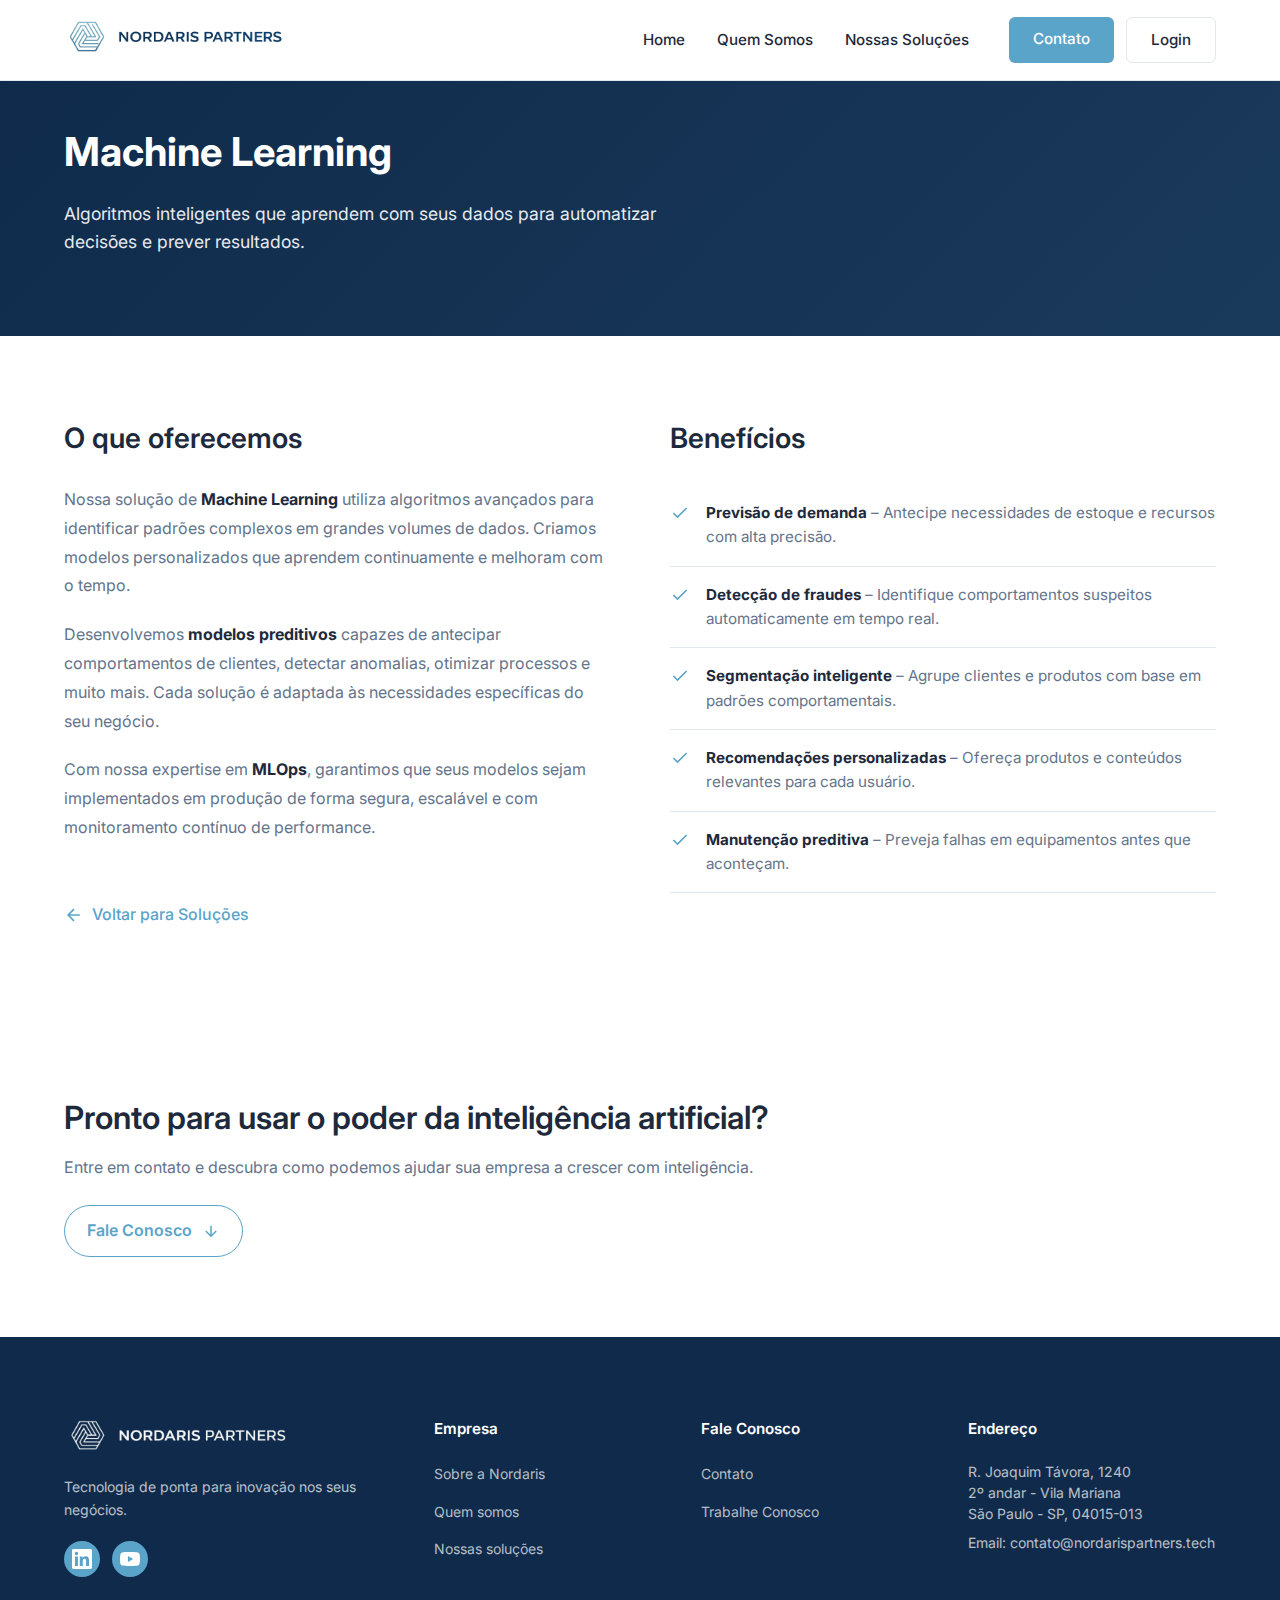
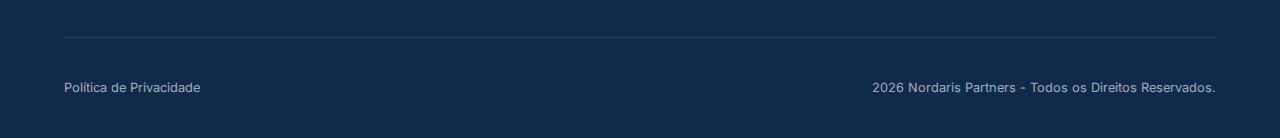
<file: solucoes/machine-learning.html>
<!DOCTYPE html>
<html lang="pt-BR">
<head>
    <meta charset="UTF-8">
    <meta name="viewport" content="width=device-width, initial-scale=1.0">
    <title>Machine Learning | Nordaris Partners</title>
    <link rel="icon" type="image/png" href="../images/icon.png">
    <link href="https://fonts.googleapis.com/css2?family=Inter:wght@300;400;500;600;700&display=swap" rel="stylesheet">
    <link rel="stylesheet" href="../css/style.css">
    <style>
        .solucao-hero {
            background: linear-gradient(135deg, var(--primary-dark), var(--primary));
            padding: 120px 0 80px;
            color: var(--white);
        }
        .solucao-hero h1 {
            font-size: 2.5rem;
            font-weight: 700;
            margin-bottom: 16px;
        }
        .solucao-hero p {
            font-size: 1.1rem;
            opacity: 0.9;
            max-width: 600px;
        }
        .solucao-detail {
            padding: 80px 0;
        }
        .solucao-detail-grid {
            display: grid;
            grid-template-columns: 1fr 1fr;
            gap: 60px;
            align-items: start;
        }
        .solucao-detail h2 {
            font-size: 1.75rem;
            font-weight: 600;
            color: var(--text-dark);
            margin-bottom: 24px;
        }
        .solucao-detail p {
            font-size: 1rem;
            line-height: 1.8;
            color: var(--text-light);
            margin-bottom: 20px;
        }
        .solucao-detail strong {
            color: var(--text-dark);
        }
        .beneficios-list {
            list-style: none;
            padding: 0;
        }
        .beneficios-list li {
            padding: 16px 0;
            border-bottom: 1px solid var(--gray-200);
            display: flex;
            align-items: flex-start;
            gap: 16px;
        }
        .beneficios-list li svg {
            color: var(--accent);
            flex-shrink: 0;
            margin-top: 2px;
        }
        .beneficios-list li span {
            font-size: 0.95rem;
            color: var(--text-light);
            line-height: 1.6;
        }
        .back-link {
            display: inline-flex;
            align-items: center;
            gap: 8px;
            color: var(--accent);
            text-decoration: none;
            font-weight: 500;
            margin-top: 40px;
            transition: gap 0.3s;
        }
        .back-link:hover {
            gap: 12px;
        }
        @media (max-width: 768px) {
            .solucao-detail-grid {
                grid-template-columns: 1fr;
            }
            .solucao-hero h1 {
                font-size: 1.75rem;
            }
        }
    </style>
</head>
<body>
    <!-- Header -->
    <header class="header">
        <div class="nav-container">
            <a href="../index.html#home" class="logo">
                <img src="../images/logo-np-05.png" alt="Nordaris Partners">
            </a>
            <nav class="nav-menu">
                <ul class="nav-links">
                    <li><a href="../index.html#home">Home</a></li>
                    <li><a href="../index.html#quem-somos">Quem Somos</a></li>
                    <li><a href="../index.html#solucoes">Nossas Soluções</a></li>
                </ul>
                <div class="nav-buttons">
                    <a href="../index.html#contato" class="btn-contact">Contato</a>
                    <a href="../index.html#contato" class="btn-login">Login</a>
                </div>
            </nav>
            <button class="mobile-menu-btn" aria-label="Menu">
                <span></span>
                <span></span>
                <span></span>
            </button>
        </div>
    </header>

    <!-- Hero -->
    <section class="solucao-hero">
        <div class="container">
            <h1>Machine Learning</h1>
            <p>Algoritmos inteligentes que aprendem com seus dados para automatizar decisões e prever resultados.</p>
        </div>
    </section>

    <!-- Detalhe -->
    <section class="solucao-detail">
        <div class="container">
            <div class="solucao-detail-grid">
                <div>
                    <h2>O que oferecemos</h2>
                    <p>
                        Nossa solução de <strong>Machine Learning</strong> utiliza algoritmos avançados para identificar padrões complexos em grandes volumes de dados. Criamos modelos personalizados que aprendem continuamente e melhoram com o tempo.
                    </p>
                    <p>
                        Desenvolvemos <strong>modelos preditivos</strong> capazes de antecipar comportamentos de clientes, detectar anomalias, otimizar processos e muito mais. Cada solução é adaptada às necessidades específicas do seu negócio.
                    </p>
                    <p>
                        Com nossa expertise em <strong>MLOps</strong>, garantimos que seus modelos sejam implementados em produção de forma segura, escalável e com monitoramento contínuo de performance.
                    </p>
                    <a href="../index.html#solucoes" class="back-link">
                        <svg width="20" height="20" viewBox="0 0 24 24" fill="none" stroke="currentColor" stroke-width="2">
                            <path d="M19 12H5M12 19l-7-7 7-7"/>
                        </svg>
                        Voltar para Soluções
                    </a>
                </div>
                <div>
                    <h2>Benefícios</h2>
                    <ul class="beneficios-list">
                        <li>
                            <svg width="20" height="20" viewBox="0 0 24 24" fill="none" stroke="currentColor" stroke-width="2">
                                <polyline points="20 6 9 17 4 12"/>
                            </svg>
                            <span><strong>Previsão de demanda</strong> – Antecipe necessidades de estoque e recursos com alta precisão.</span>
                        </li>
                        <li>
                            <svg width="20" height="20" viewBox="0 0 24 24" fill="none" stroke="currentColor" stroke-width="2">
                                <polyline points="20 6 9 17 4 12"/>
                            </svg>
                            <span><strong>Detecção de fraudes</strong> – Identifique comportamentos suspeitos automaticamente em tempo real.</span>
                        </li>
                        <li>
                            <svg width="20" height="20" viewBox="0 0 24 24" fill="none" stroke="currentColor" stroke-width="2">
                                <polyline points="20 6 9 17 4 12"/>
                            </svg>
                            <span><strong>Segmentação inteligente</strong> – Agrupe clientes e produtos com base em padrões comportamentais.</span>
                        </li>
                        <li>
                            <svg width="20" height="20" viewBox="0 0 24 24" fill="none" stroke="currentColor" stroke-width="2">
                                <polyline points="20 6 9 17 4 12"/>
                            </svg>
                            <span><strong>Recomendações personalizadas</strong> – Ofereça produtos e conteúdos relevantes para cada usuário.</span>
                        </li>
                        <li>
                            <svg width="20" height="20" viewBox="0 0 24 24" fill="none" stroke="currentColor" stroke-width="2">
                                <polyline points="20 6 9 17 4 12"/>
                            </svg>
                            <span><strong>Manutenção preditiva</strong> – Preveja falhas em equipamentos antes que aconteçam.</span>
                        </li>
                    </ul>
                </div>
            </div>
        </div>
    </section>

    <!-- CTA -->
    <section class="cta-simple">
        <div class="container">
            <h2>Pronto para usar o poder da inteligência artificial?</h2>
            <p>Entre em contato e descubra como podemos ajudar sua empresa a crescer com inteligência.</p>
            <a href="#footer" class="btn-cta" aria-label="Fale Conosco">
                <span>Fale Conosco</span>
                <svg width="18" height="18" viewBox="0 0 24 24" fill="none" stroke="currentColor" stroke-width="2">
                    <path d="M12 5v14M5 12l7 7 7-7"/>
                </svg>
            </a>
        </div>
    </section>

    <!-- Footer -->
    <footer class="footer" id="footer">
        <div class="container">
            <div class="footer-grid">
                <div class="footer-brand">
                    <img src="../images/logo-np-06.png" alt="Nordaris Partners" class="footer-logo">
                    <p class="footer-slogan">Tecnologia de ponta para inovação nos seus negócios.</p>
                    <div class="social-links">
                        <a href="https://www.linkedin.com/company/nordarispartners/" aria-label="LinkedIn">
                            <svg width="20" height="20" viewBox="0 0 24 24" fill="currentColor">
                                <path d="M20.447 20.452h-3.554v-5.569c0-1.328-.027-3.037-1.852-3.037-1.853 0-2.136 1.445-2.136 2.939v5.667H9.351V9h3.414v1.561h.046c.477-.9 1.637-1.85 3.37-1.85 3.601 0 4.267 2.37 4.267 5.455v6.286zM5.337 7.433c-1.144 0-2.063-.926-2.063-2.065 0-1.138.92-2.063 2.063-2.063 1.14 0 2.064.925 2.064 2.063 0 1.139-.925 2.065-2.064 2.065zm1.782 13.019H3.555V9h3.564v11.452zM22.225 0H1.771C.792 0 0 .774 0 1.729v20.542C0 23.227.792 24 1.771 24h20.451C23.2 24 24 23.227 24 22.271V1.729C24 .774 23.2 0 22.222 0h.003z"/>
                            </svg>
                        </a>
                        <a href="https://www.youtube.com/@nordarispartners" aria-label="YouTube">
                            <svg width="20" height="20" viewBox="0 0 24 24" fill="currentColor">
                                <path d="M23.498 6.186a2.99 2.99 0 0 0-2.106-2.118C19.505 3.5 12 3.5 12 3.5s-7.505 0-9.392.568A2.99 2.99 0 0 0 .502 6.186 31.3 31.3 0 0 0 0 12a31.3 31.3 0 0 0 .502 5.814 2.99 2.99 0 0 0 2.106 2.118C4.495 20.5 12 20.5 12 20.5s7.505 0 9.392-.568a2.99 2.99 0 0 0 2.106-2.118A31.3 31.3 0 0 0 24 12a31.3 31.3 0 0 0-.502-5.814zM9.545 15.568V8.432L15.818 12l-6.273 3.568z"/>
                            </svg>
                        </a>
                    </div>
                </div>
                <div class="footer-links">
                    <h4>Empresa</h4>
                    <ul>
                        <li><a href="../index.html#sobre">Sobre a Nordaris</a></li>
                        <li><a href="../index.html#quem-somos">Quem somos</a></li>
                        <li><a href="../index.html#solucoes">Nossas soluções</a></li>
                    </ul>
                </div>
                <div class="footer-links">
                    <h4>Fale Conosco</h4>
                    <ul>
                        <li><a href="../index.html#contato">Contato</a></li>
                        <li><a href="../index.html#contato">Trabalhe Conosco</a></li>
                    </ul>
                </div>
                <div class="footer-contact">
                    <h4>Endereço</h4>
                    <p>R. Joaquim Távora, 1240<br>2º andar - Vila Mariana<br>São Paulo - SP, 04015-013</p>
                    <p>Email: contato@nordarispartners.tech</p>
                </div>
            </div>
            <div class="footer-bottom">
                <p>Política de Privacidade</p>
                <p>2026 Nordaris Partners - Todos os Direitos Reservados.</p>
            </div>
        </div>
    </footer>

    <script src="../js/script.js"></script>
</body>
</html>
</file>
<file: css/style.css>
/* Nordaris Partners - Cores baseadas no logo */
:root {
    --primary: #1a3a5c;
    --primary-dark: #0f2a4a;
    --primary-light: #2a5580;
    --accent: #5ba4c9;
    --accent-light: #7bbde0;
    --white: #ffffff;
    --light-bg: #f8fafc;
    --gray-100: #f1f5f9;
    --gray-200: #e2e8f0;
    --gray-400: #94a3b8;
    --gray-600: #475569;
    --gray-800: #1e293b;
    --text-dark: #1e293b;
    --text-light: #64748b;
}

* {
    margin: 0;
    padding: 0;
    box-sizing: border-box;
}

img {
    user-select: none;
    -webkit-user-drag: none;
    pointer-events: none;
}

html {
    scroll-behavior: smooth;
}

body {
    font-family: 'Inter', -apple-system, BlinkMacSystemFont, 'Segoe UI', sans-serif;
    line-height: 1.6;
    color: var(--text-dark);
    background: var(--white);
}

/* Container */
.container {
    max-width: 1200px;
    margin: 0 auto;
    padding: 0 24px;
}

/* ========== HEADER ========== */
.header {
    position: fixed;
    top: 0;
    left: 0;
    width: 100%;
    background: var(--white);
    z-index: 1000;
    padding: 16px 0;
    border-bottom: 1px solid var(--gray-200);
    transition: box-shadow 0.3s ease;
}

.header.scrolled {
    box-shadow: 0 2px 20px rgba(0,0,0,0.08);
}

.nav-container {
    display: flex;
    justify-content: space-between;
    align-items: center;
    max-width: 1200px;
    margin: 0 auto;
    padding: 0 24px;
}

.logo img {
    height: 40px;
    width: auto;
}

.nav-menu {
    display: flex;
    align-items: center;
    gap: 40px;
}

.nav-links {
    display: flex;
    list-style: none;
    gap: 32px;
    margin: 0;
    padding: 0;
}

.nav-links a {
    color: var(--text-dark);
    text-decoration: none;
    font-weight: 500;
    font-size: 0.95rem;
    transition: color 0.3s;
}

.nav-links a:hover,
.nav-links a.active {
    color: var(--accent);
}

.nav-buttons {
    display: flex;
    gap: 12px;
}

.btn-contact {
    display: inline-block;
    padding: 10px 24px;
    background: var(--accent);
    color: var(--white);
    text-decoration: none;
    border-radius: 6px;
    font-weight: 500;
    font-size: 0.95rem;
    transition: background 0.3s;
}

.btn-contact:hover {
    background: var(--primary);
}

.btn-login {
    display: inline-block;
    padding: 10px 24px;
    background: transparent;
    color: var(--text-dark);
    text-decoration: none;
    border-radius: 6px;
    font-weight: 500;
    font-size: 0.95rem;
    border: 1px solid var(--gray-200);
    transition: all 0.3s;
}

.btn-login:hover {
    border-color: var(--accent);
    color: var(--accent);
}

.mobile-menu-btn {
    display: none;
    flex-direction: column;
    gap: 5px;
    background: none;
    border: none;
    cursor: pointer;
    padding: 5px;
}

.mobile-menu-btn span {
    width: 24px;
    height: 2px;
    background: var(--text-dark);
    transition: all 0.3s;
}

/* ========== HERO ========== */
.hero {
    position: relative;
    min-height: 70vh;
    display: flex;
    align-items: center;
    justify-content: center;
    background: url('../images/city.jpg') center/cover no-repeat;
    padding-top: 80px;
}

.hero-overlay {
    position: absolute;
    inset: 0;
    background: linear-gradient(to bottom, rgba(15,42,74,0.6), rgba(15,42,74,0.4));
}

.hero-content {
    position: relative;
    z-index: 2;
    text-align: center;
    color: var(--white);
    padding: 0 24px;
}

.hero h1 {
    font-size: clamp(2.5rem, 5vw, 4rem);
    font-weight: 600;
    line-height: 1.2;
    margin-bottom: 60px;
    letter-spacing: -0.02em;
}

.scroll-indicator {
    display: inline-flex;
    align-items: center;
    justify-content: center;
    width: 50px;
    height: 50px;
    border: 2px solid rgba(255,255,255,0.5);
    border-radius: 50%;
    color: var(--white);
    transition: all 0.3s;
    animation: bounce 2s infinite;
}

.scroll-indicator:hover {
    background: rgba(255,255,255,0.1);
    border-color: var(--white);
}

@keyframes bounce {
    0%, 20%, 50%, 80%, 100% { transform: translateY(0); }
    40% { transform: translateY(-10px); }
    60% { transform: translateY(-5px); }
}

/* ========== ABOUT SECTION ========== */
.about-section {
    padding: 100px 0;
    background: var(--white);
}

.section-label {
    display: block;
    color: var(--accent);
    font-size: 0.875rem;
    font-weight: 500;
    margin-bottom: 16px;
}

.about-grid {
    display: grid;
    grid-template-columns: 1.2fr 1fr;
    gap: 60px;
    margin-bottom: 40px;
    align-items: start;
}

.about-text .lead {
    font-size: 1.25rem;
    line-height: 1.7;
    color: var(--text-dark);
}

.highlight {
    color: var(--accent);
    font-weight: 600;
}

.about-features {
    display: flex;
    gap: 40px;
    justify-content: flex-end;
}

.feature-item {
    display: flex;
    flex-direction: column;
    align-items: center;
    gap: 12px;
}

.feature-icon {
    width: 56px;
    height: 56px;
    border-radius: 50%;
    border: 2px solid var(--gray-200);
    display: flex;
    align-items: center;
    justify-content: center;
    color: var(--accent);
}

.feature-item span {
    font-size: 0.875rem;
    font-weight: 500;
    color: var(--text-dark);
}

.about-description {
    max-width: 600px;
}

.about-description p {
    color: var(--text-light);
    margin-bottom: 16px;
    font-size: 0.95rem;
    line-height: 1.7;
}

/* ========== IMAGE BANNER ========== */
.image-banner {
    position: relative;
    height: 500px;
    overflow: hidden;
}

.image-banner > img {
    width: 100%;
    height: 100%;
    object-fit: cover;
}

.banner-card {
    position: absolute;
    bottom: 40px;
    right: 40px;
    background: var(--white);
    padding: 24px 32px;
    max-width: 400px;
    border-radius: 8px;
    box-shadow: 0 4px 20px rgba(0,0,0,0.1);
}

.card-icon {
    color: var(--accent);
    margin-bottom: 12px;
}

.banner-card p {
    font-size: 0.95rem;
    line-height: 1.6;
    color: var(--text-dark);
}

/* ========== QUEM SOMOS ========== */
.quem-somos-section {
    padding: 80px 0 0;
    background: var(--white);
}

.section-title {
    font-size: 2.5rem;
    font-weight: 600;
    color: var(--text-dark);
    margin-bottom: 40px;
}

.quem-somos-banner {
    width: 100%;
    height: 350px;
    overflow: hidden;
    margin-bottom: 60px;
}

.quem-somos-banner img {
    width: 100%;
    height: 100%;
    object-fit: cover;
}

.quem-somos-content {
    display: grid;
    grid-template-columns: 1fr 1fr;
    gap: 60px;
    padding-bottom: 80px;
}

.content-left .lead {
    font-size: 1.15rem;
    line-height: 1.7;
    color: var(--text-dark);
}

.content-right p {
    font-size: 0.95rem;
    line-height: 1.7;
    color: var(--text-light);
    margin-bottom: 16px;
}

/* ========== MISSION SECTION ========== */
.mission-section {
    padding: 80px 0;
    background: var(--light-bg);
    text-align: center;
}

.mission-text {
    font-size: 1.5rem;
    font-weight: 400;
    line-height: 1.6;
    color: var(--text-dark);
}

/* ========== STORY SECTION ========== */
.story-section {
    padding: 80px 0;
    background: var(--white);
}

.story-image {
    position: relative;
    max-width: 900px;
    margin: 0 auto;
}

.story-image img {
    width: 100%;
    height: auto;
    border-radius: 8px;
}

.story-card {
    position: absolute;
    bottom: -30px;
    left: 40px;
    background: var(--white);
    padding: 24px 32px;
    max-width: 380px;
    border-radius: 8px;
    box-shadow: 0 4px 20px rgba(0,0,0,0.1);
}

.story-card p {
    font-size: 0.95rem;
    line-height: 1.6;
    color: var(--text-dark);
}

/* ========== PHILOSOPHY SECTION ========== */
.philosophy-section {
    padding: 80px 0;
    background: var(--light-bg);
}

.philosophy-content {
    display: grid;
    grid-template-columns: 1fr 1fr;
    gap: 60px;
    align-items: center;
}

.philosophy-text p {
    font-size: 1rem;
    line-height: 1.7;
    color: var(--text-dark);
    margin-bottom: 20px;
}

.philosophy-image img {
    width: 100%;
    height: auto;
    border-radius: 8px;
}

/* ========== SOLUCOES SECTION ========== */
.solucoes-section {
    padding: 0;
}

.solucoes-bg {
    background: linear-gradient(135deg, var(--primary) 0%, var(--primary-dark) 100%);
    background-size: cover;
    background-position: center;
    position: relative;
    padding: 100px 0;
}

.solucoes-bg::before {
    content: '';
    position: absolute;
    inset: 0;
    background: linear-gradient(135deg, rgba(15,42,74,0.95) 0%, rgba(10,31,56,0.9) 100%);
}

.solucoes-bg .container {
    position: relative;
    z-index: 2;
    text-align: left;
}

.solucoes-subtitle {
    margin-top: 12px;
    max-width: 620px;
    color: rgba(255,255,255,0.85);
    font-size: 1.05rem;
    line-height: 1.6;
}

.solucoes-accent {
    width: 80px;
    height: 4px;
    border-radius: 999px;
    background: var(--accent);
    margin-top: 20px;
}

.solucoes-divider {
    height: 28px;
    background: var(--white);
    margin-top: -14px;
    border-radius: 0 0 24px 24px;
    box-shadow: 0 10px 20px rgba(0, 0, 0, 0.08);
}

.midia-grid {
    grid-template-columns: repeat(2, 1fr);
}

.midia-card {
    min-height: 260px;
}

@media (max-width: 900px) {
    .midia-grid {
        grid-template-columns: 1fr;
    }
}

.solucoes-header {
    text-align: center;
    margin-bottom: 60px;
}

.solucoes-icon {
    width: 60px;
    height: 60px;
    margin-bottom: 20px;
}

.solucoes-header h2 {
    font-size: 2rem;
    font-weight: 600;
    color: var(--white);
}

.solucoes-grid {
    display: grid;
    grid-template-columns: repeat(3, 1fr);
    gap: 40px;
    max-width: 800px;
    margin: 0 auto;
}

.solucao-item {
    display: flex;
    flex-direction: column;
    align-items: center;
    gap: 16px;
    text-align: center;
}

.solucao-icon {
    width: 70px;
    height: 70px;
    background: var(--white);
    border-radius: 12px;
    display: flex;
    align-items: center;
    justify-content: center;
    color: var(--primary);
    transition: transform 0.3s;
}

.solucao-item:hover .solucao-icon {
    transform: scale(1.05);
}

.solucao-item span {
    font-size: 0.95rem;
    font-weight: 500;
    color: var(--white);
}

/* ========== CTA SECTION ========== */
.cta-section {
    position: relative;
    height: 400px;
    overflow: hidden;
}

.cta-bg {
    position: absolute;
    inset: 0;
}

.cta-bg img {
    width: 100%;
    height: 100%;
    object-fit: cover;
}

.cta-content {
    position: relative;
    z-index: 2;
    height: 100%;
    display: flex;
    align-items: center;
    justify-content: flex-end;
    padding: 0 80px;
}

.cta-card {
    background: var(--white);
    padding: 32px 40px;
    border-radius: 8px;
    box-shadow: 0 4px 20px rgba(0,0,0,0.15);
    text-align: center;
    max-width: 320px;
}

.cta-card p {
    font-size: 1rem;
    color: var(--text-dark);
    margin-bottom: 20px;
}

.btn-primary {
    display: inline-block;
    padding: 12px 28px;
    background: var(--accent);
    color: var(--white);
    text-decoration: none;
    border-radius: 6px;
    font-weight: 500;
    transition: background 0.3s;
}

.btn-primary:hover {
    background: var(--primary);
}

.cta-simple {
    padding: 80px 0;
    background: var(--white);
}

.cta-simple h2 {
    font-size: 2rem;
    font-weight: 600;
    color: var(--text-dark);
    margin-bottom: 12px;
}

.cta-simple p {
    font-size: 1rem;
    color: var(--text-light);
    margin-bottom: 24px;
}

.btn-cta {
    display: inline-flex;
    align-items: center;
    gap: 10px;
    padding: 12px 22px;
    border: 1px solid var(--accent);
    color: var(--accent);
    text-decoration: none;
    border-radius: 999px;
    font-weight: 600;
    transition: all 0.3s;
}

.btn-cta:hover {
    background: var(--accent);
    color: var(--white);
}

.btn-cta svg {
    transition: transform 0.3s;
}

.btn-cta:hover svg {
    transform: translateY(3px);
}

/* ========== CONTATO SECTION ========== */
.contato-section {
    padding: 80px 0;
    background: var(--accent);
    color: var(--white);
}

.section-title-light {
    font-size: 2.5rem;
    font-weight: 600;
    color: var(--white);
    margin-bottom: 20px;
}

.contato-grid {
    display: grid;
    grid-template-columns: 1fr 1.5fr;
    gap: 60px;
    align-items: start;
}

.contato-desc {
    font-size: 0.95rem;
    line-height: 1.7;
    margin-bottom: 30px;
    opacity: 0.9;
}

.endereco {
    display: flex;
    align-items: center;
    gap: 12px;
}

.endereco-icon {
    width: 40px;
    height: 40px;
    background: var(--white);
    border-radius: 50%;
    display: flex;
    align-items: center;
    justify-content: center;
    color: var(--accent);
}

.endereco span {
    font-weight: 500;
}

.contato-map {
    border-radius: 8px;
    overflow: hidden;
    box-shadow: 0 4px 20px rgba(0,0,0,0.1);
}

/* ========== FOOTER ========== */
.footer {
    background: var(--primary-dark);
    color: var(--white);
    padding: 80px 0 40px;
}

.footer-grid {
    display: grid;
    grid-template-columns: 1.5fr 1fr 1fr 1.2fr;
    gap: 60px;
    margin-bottom: 60px;
}

.footer-logo {
    height: 36px;
    width: auto;
    margin-bottom: 16px;
}

.footer-tagline {
    font-size: 1.1rem;
    font-weight: 500;
    margin-bottom: 12px;
    line-height: 1.4;
}

.footer-slogan {
    font-size: 0.875rem;
    opacity: 0.7;
    margin-bottom: 20px;
}

.social-links {
    display: flex;
    gap: 12px;
}

.social-links a {
    width: 36px;
    height: 36px;
    background: var(--accent);
    border-radius: 50%;
    display: flex;
    align-items: center;
    justify-content: center;
    color: var(--white);
    transition: background 0.3s;
}

.social-links a:hover {
    background: var(--accent-light);
}

.footer-links h4,
.footer-contact h4 {
    font-size: 0.95rem;
    font-weight: 600;
    margin-bottom: 20px;
}

.footer-links ul {
    list-style: none;
    padding: 0;
    margin: 0;
}

.footer-links li {
    margin-bottom: 12px;
}

.footer-links a {
    color: rgba(255,255,255,0.7);
    text-decoration: none;
    font-size: 0.875rem;
    transition: color 0.3s;
}

.footer-links a:hover {
    color: var(--white);
}

.footer-contact p {
    font-size: 0.875rem;
    opacity: 0.7;
    margin-bottom: 8px;
    line-height: 1.5;
}

.footer-bottom {
    display: flex;
    justify-content: space-between;
    padding-top: 40px;
    border-top: 1px solid rgba(255,255,255,0.1);
}

.footer-bottom p {
    font-size: 0.8rem;
    opacity: 0.6;
}

/* ========== RESPONSIVIDADE ========== */
@media (max-width: 1024px) {
    .about-grid {
        grid-template-columns: 1fr;
        gap: 40px;
    }

    .about-features {
        justify-content: flex-start;
    }

    .quem-somos-content {
        grid-template-columns: 1fr;
        gap: 40px;
    }

    .philosophy-content {
        grid-template-columns: 1fr;
        gap: 40px;
    }

    .solucoes-grid {
        grid-template-columns: repeat(2, 1fr);
    }

    .footer-grid {
        grid-template-columns: 1fr 1fr;
        gap: 40px;
    }
}

@media (max-width: 768px) {
    .nav-menu {
        display: none;
        position: absolute;
        top: 100%;
        left: 0;
        right: 0;
        background: var(--white);
        flex-direction: column;
        padding: 20px;
        box-shadow: 0 4px 20px rgba(0,0,0,0.1);
        gap: 20px;
    }

    .nav-menu.active {
        display: flex;
    }

    .nav-links {
        flex-direction: column;
        gap: 16px;
    }

    .mobile-menu-btn {
        display: flex;
    }

    .mobile-menu-btn.active span:nth-child(1) {
        transform: rotate(45deg) translate(5px, 5px);
    }

    .mobile-menu-btn.active span:nth-child(2) {
        opacity: 0;
    }

    .mobile-menu-btn.active span:nth-child(3) {
        transform: rotate(-45deg) translate(7px, -6px);
    }

    .hero h1 {
        font-size: 2rem;
    }

    .banner-card {
        position: relative;
        bottom: auto;
        right: auto;
        margin: 20px;
        max-width: none;
    }

    .image-banner {
        height: auto;
    }

    .section-title {
        font-size: 2rem;
    }

    .mission-text {
        font-size: 1.25rem;
    }

    .story-card {
        position: relative;
        bottom: auto;
        left: auto;
        margin: 20px;
        max-width: none;
    }

    .solucoes-grid {
        grid-template-columns: repeat(2, 1fr);
        gap: 30px;
    }

    .cta-content {
        justify-content: center;
        padding: 20px;
    }

    .contato-grid {
        grid-template-columns: 1fr;
        gap: 40px;
    }

    .footer-grid {
        grid-template-columns: 1fr;
        gap: 40px;
        text-align: center;
    }

    .social-links {
        justify-content: center;
    }

    .footer-bottom {
        flex-direction: column;
        gap: 10px;
        text-align: center;
    }
}

@media (max-width: 480px) {
    .hero h1 {
        font-size: 1.75rem;
    }

    .solucoes-list {
        gap: 16px;
    }

    .solucao-card {
        padding: 20px;
    }

    .section-title,
    .section-title-light {
        font-size: 1.75rem;
    }
}

/* ========== CONSTELLATION SECTION ========== */
.constellation-section {
    display: grid;
    grid-template-columns: 1fr 1fr;
    min-height: 500px;
}

.constellation-image {
    background: var(--primary-dark);
    overflow: hidden;
}

.constellation-image img {
    width: 100%;
    height: 100%;
    object-fit: cover;
}

.constellation-content {
    padding: 60px;
    display: flex;
    flex-direction: column;
    justify-content: center;
    background: var(--white);
}

.constellation-content h3 {
    font-size: 1.75rem;
    font-weight: 600;
    color: var(--accent);
    margin-bottom: 24px;
}

.constellation-content p {
    font-size: 0.95rem;
    line-height: 1.7;
    color: var(--text-light);
    margin-bottom: 16px;
}

.constellation-content .tagline {
    margin-top: 20px;
    font-size: 1rem;
    color: var(--text-dark);
}

/* ========== LIDERANCA SECTION ========== */
.lideranca-section {
    padding: 80px 0;
    background: var(--white);
}

.lideranca-grid {
    display: grid;
    grid-template-columns: 1fr 1.5fr;
    gap: 60px;
    align-items: start;
    margin-bottom: 40px;
}

.lideranca-text .lead {
    font-size: 1.25rem;
    line-height: 1.6;
    color: var(--text-dark);
}

.lideranca-features {
    display: flex;
    gap: 40px;
    justify-content: flex-end;
}

.lideranca-item {
    display: flex;
    flex-direction: column;
    align-items: center;
    gap: 12px;
}

.lideranca-icon {
    width: 56px;
    height: 56px;
    border-radius: 50%;
    border: 2px solid var(--gray-200);
    display: flex;
    align-items: center;
    justify-content: center;
    color: var(--accent);
}

.lideranca-item span {
    font-size: 0.875rem;
    font-weight: 500;
    color: var(--text-dark);
}

.lideranca-description p {
    font-size: 0.95rem;
    line-height: 1.7;
    color: var(--text-light);
    max-width: 700px;
}

/* ========== STORY SECTION UPDATED ========== */
.story-grid {
    display: grid;
    grid-template-columns: 1fr 1.2fr;
    gap: 0;
    align-items: stretch;
}

.story-card-left {
    background: var(--accent);
    padding: 40px;
    display: flex;
    flex-direction: column;
    justify-content: center;
    color: var(--white);
}

.story-card-left .card-icon {
    color: var(--white);
    margin-bottom: 20px;
}

.story-card-left p {
    font-size: 1rem;
    line-height: 1.7;
    color: var(--white);
}

.story-card-left .highlight {
    color: var(--white);
    font-weight: 600;
}

.story-grid .story-image {
    margin: 0;
}

.story-grid .story-image img {
    height: 100%;
    object-fit: cover;
    border-radius: 0;
}

/* ========== VALORES SECTION ========== */
.valores-section {
    padding: 80px 0;
    background: var(--light-bg);
}

.valores-grid {
    display: grid;
    grid-template-columns: 1fr 1fr;
    gap: 40px;
    margin-top: 40px;
}

.valor-card {
    background: var(--white);
    padding: 40px;
    border-radius: 8px;
    box-shadow: 0 2px 10px rgba(0,0,0,0.05);
}

.valor-icon {
    color: var(--accent);
    margin-bottom: 20px;
}

.valor-card h4 {
    font-size: 1.25rem;
    font-weight: 600;
    color: var(--text-dark);
    margin-bottom: 16px;
}

.valor-card p {
    font-size: 0.95rem;
    line-height: 1.7;
    color: var(--text-light);
}

/* ========== SOLUCOES LIST STYLE ========== */
.solucoes-list {
    padding: 60px 0;
    display: flex;
    flex-direction: column;
    gap: 24px;
}

.solucao-card {
    display: flex;
    align-items: center;
    gap: 24px;
    padding: 32px;
    background: var(--white);
    border: 1px solid var(--gray-200);
    border-radius: 8px;
    text-decoration: none;
    transition: all 0.3s;
}

.solucao-card:hover {
    border-color: var(--accent);
    box-shadow: 0 4px 20px rgba(0,0,0,0.08);
}

.solucao-icon-wrapper {
    width: 60px;
    height: 60px;
    background: var(--light-bg);
    border-radius: 12px;
    display: flex;
    align-items: center;
    justify-content: center;
    color: var(--accent);
    flex-shrink: 0;
}

.solucao-content {
    flex: 1;
}

.solucao-content h4 {
    font-size: 1.1rem;
    font-weight: 600;
    color: var(--accent);
    margin-bottom: 8px;
}

.solucao-content p {
    font-size: 0.9rem;
    line-height: 1.6;
    color: var(--text-light);
}

.solucao-arrow {
    color: var(--gray-400);
    transition: color 0.3s, transform 0.3s;
}

.solucao-card:hover .solucao-arrow {
    color: var(--accent);
    transform: translateX(4px);
}

/* ========== MIDIA SECTION ========== */
.midia-section {
    padding: 80px 0;
    background: var(--white);
}

.midia-grid {
    display: grid;
    grid-template-columns: repeat(4, 1fr);
    gap: 24px;
    margin-top: 40px;
}

.midia-card {
    border: 1px solid var(--gray-200);
    border-radius: 8px;
    overflow: hidden;
    background: var(--white);
    display: flex;
    flex-direction: column;
    transition: box-shadow 0.3s, border-color 0.3s;
}

.midia-card:hover {
    border-color: var(--accent);
    box-shadow: 0 6px 22px rgba(0, 0, 0, 0.08);
}

.midia-image {
    height: 160px;
    background: linear-gradient(135deg, rgba(91,164,201,0.3), rgba(15,42,74,0.6));
}

.midia-image img {
    width: 100%;
    height: 100%;
    object-fit: cover;
}

.midia-content {
    padding: 20px 20px 24px;
    display: flex;
    flex-direction: column;
    gap: 12px;
    flex: 1;
}

.midia-content h3 {
    font-size: 1rem;
    font-weight: 600;
    color: var(--text-dark);
    line-height: 1.4;
}

.midia-content p {
    font-size: 0.9rem;
    color: var(--text-light);
    line-height: 1.6;
    flex: 1;
}

.btn-media {
    align-self: flex-start;
    background: var(--accent);
    color: var(--white);
    text-decoration: none;
    font-size: 0.85rem;
    font-weight: 600;
    padding: 10px 18px;
    border-radius: 6px;
    transition: background 0.3s;
}

.btn-media:hover {
    background: #4a97bf;
}

/* ========== RESPONSIVE UPDATES ========== */
@media (max-width: 1024px) {
    .constellation-section {
        grid-template-columns: 1fr;
    }

    .constellation-image {
        height: 300px;
    }

    .lideranca-grid {
        grid-template-columns: 1fr;
        gap: 40px;
    }

    .lideranca-features {
        justify-content: flex-start;
    }

    .story-grid {
        grid-template-columns: 1fr;
    }

    .story-card-left {
        order: 2;
    }

    .valores-grid {
        grid-template-columns: 1fr;
    }

    .midia-grid {
        grid-template-columns: repeat(2, 1fr);
    }
}

@media (max-width: 768px) {
    .nav-buttons {
        flex-direction: column;
        gap: 8px;
    }

    .constellation-content {
        padding: 40px 24px;
    }

    .solucao-card {
        flex-direction: column;
        text-align: center;
    }

    .solucao-arrow {
        display: none;
    }

    .midia-grid {
        grid-template-columns: 1fr;
    }
}
</file>
